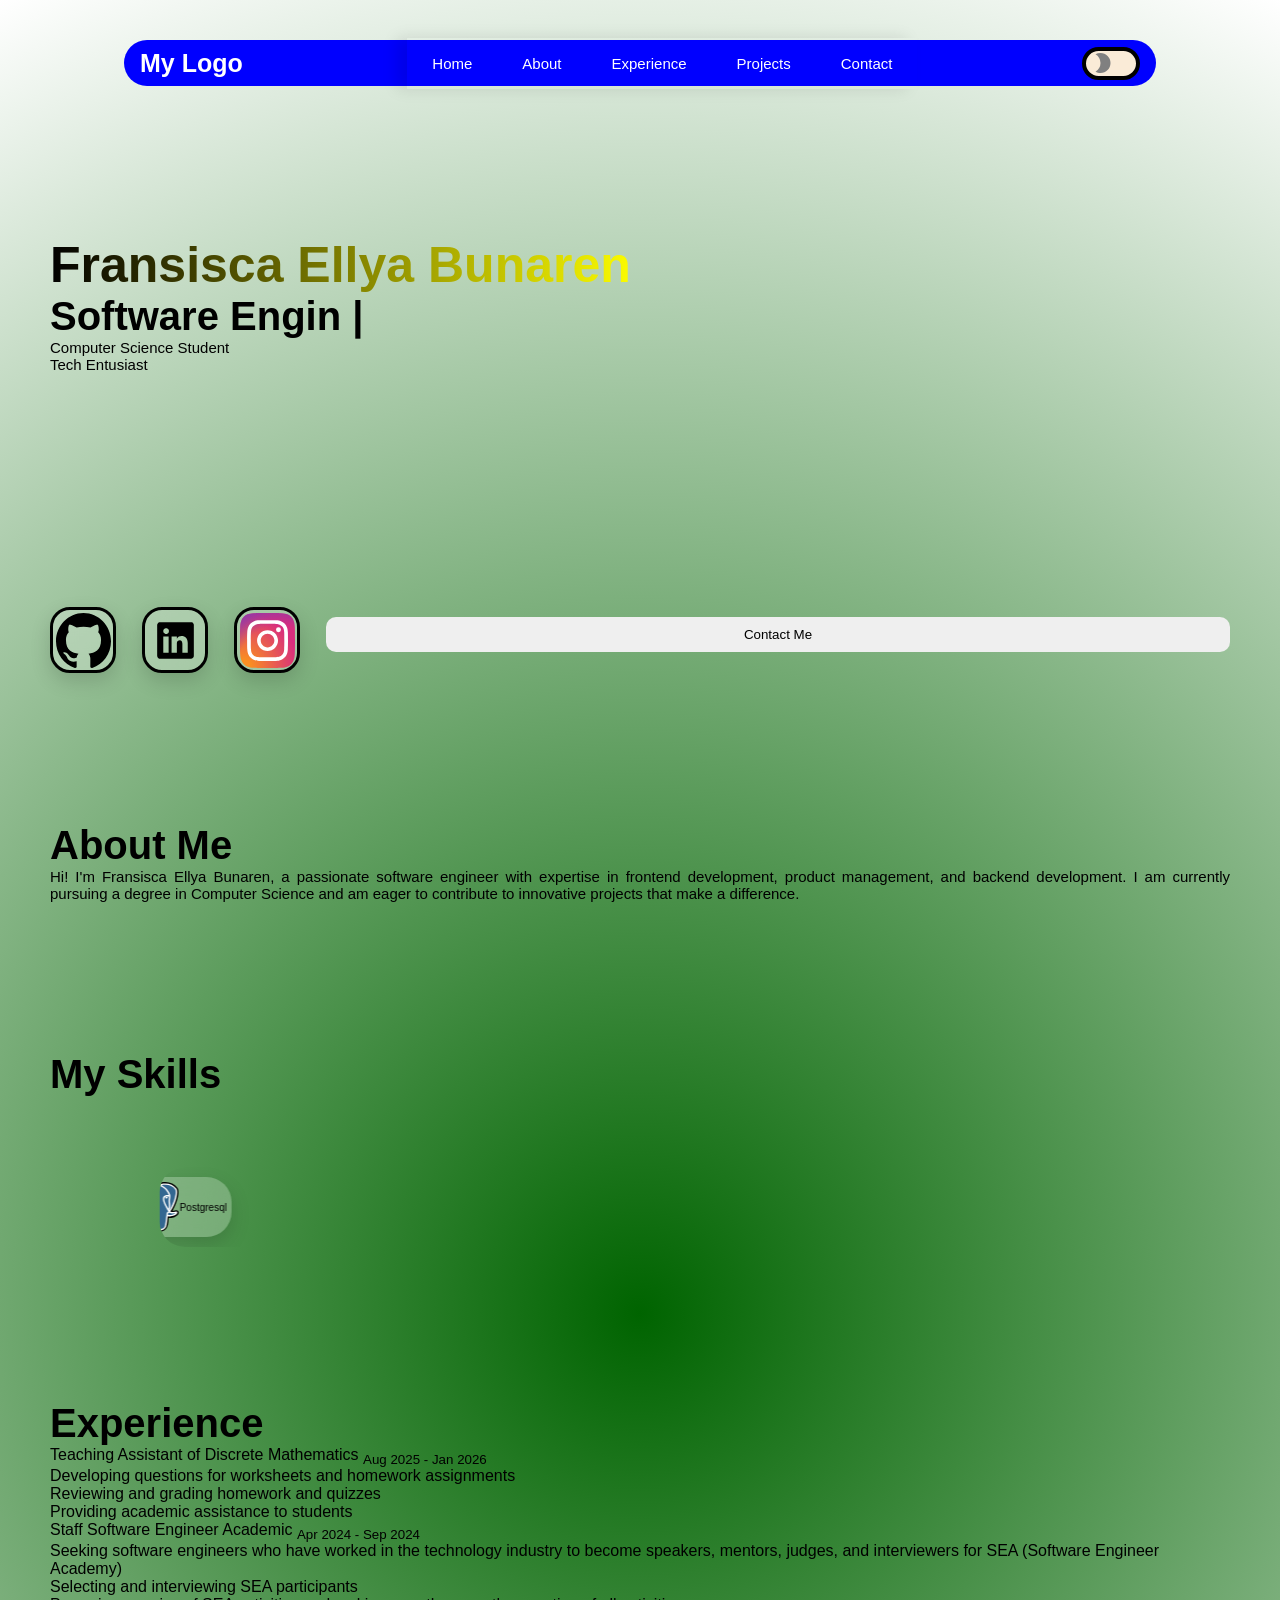
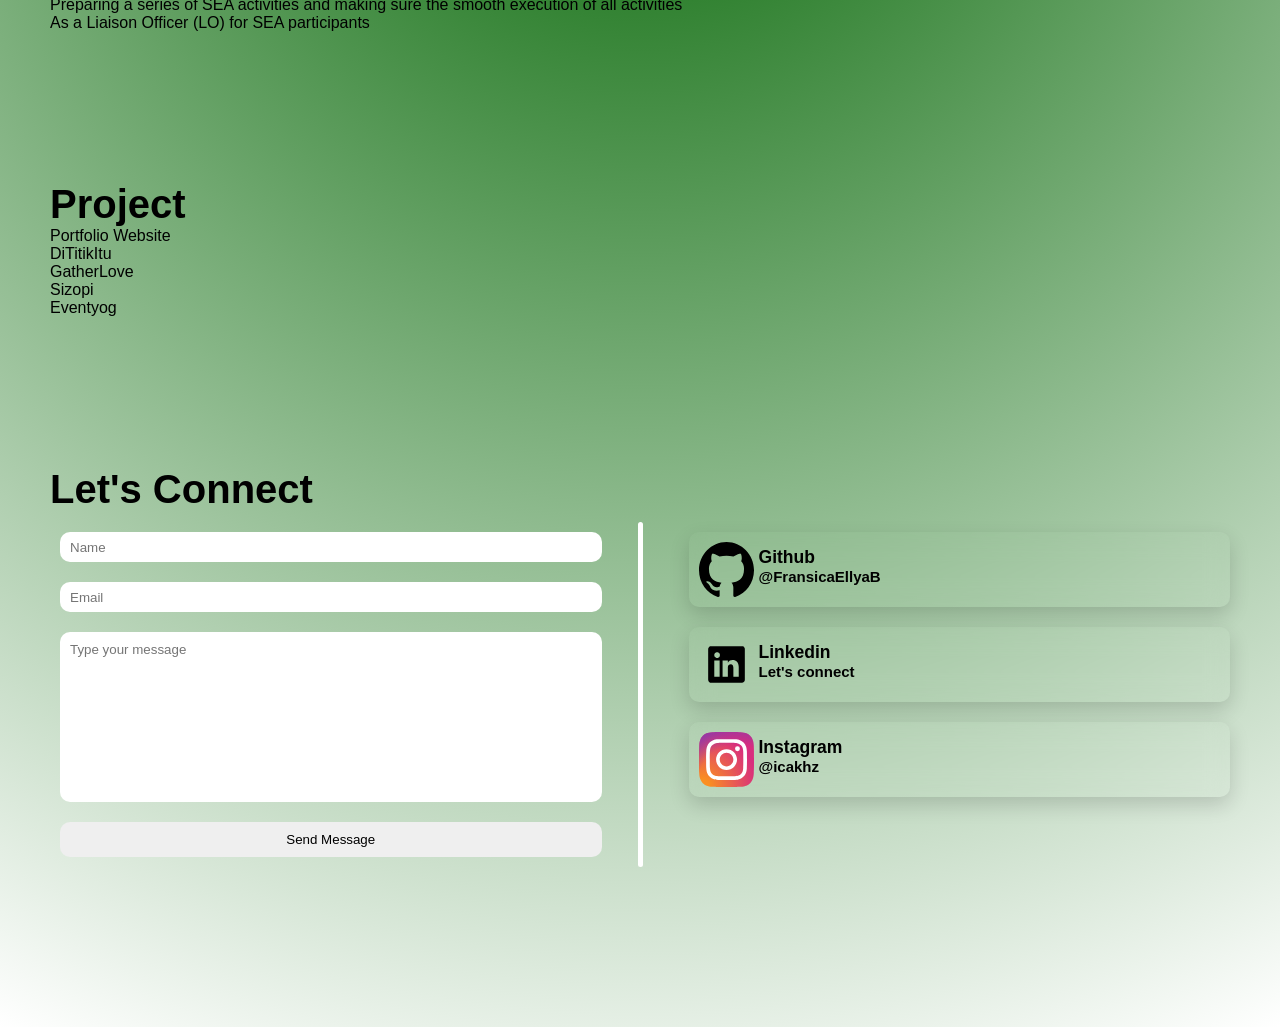
<file: Portofolio.html>
<!DOCTYPE html>
<html lang="en">
<head>
  <meta charset="UTF-8">
  <meta name="viewport" content="width=device-width, initial-scale=1.0">
  <link rel="stylesheet" type="text/css" href="style.css">
  <title>Fransisca Ellya Bunaren</title>
</head>
<body>
<div class="section-navbar">
  <nav class="navbar">
    <span style="font-weight: bold;">My Logo</span>
    <ul class="sidebar">
      <li class="navbar-mobile"><a href="#home">Home</a></li>
      <li class="navbar-mobile"><a href="#about">About</a></li>
      <li class="navbar-mobile"><a href="#experience">Experience</a></li>
      <li class="navbar-mobile"><a href="#project">Projects</a></li>
      <li class="navbar-mobile"><a href="#contact">Contact</a></li>
    </ul>
    <div style="display: flex; justify-content: space-between; gap: 20px;">
      <label name="slide-box" class="slider">
        <input type="checkbox" id="slide-box" onclick="switchTheme()">
        <span class="thumb">
          <svg  id="moon" xmlns="http://www.w3.org/2000/svg" height="24px" viewBox="0 -960 960 960" width="24px" fill="gray"><path d="M380-880q83 0 156 31.5T663-763q54 54 85.5 127T780-480q0 83-31.5 156T663-197q-54 54-127 85.5T380-80q-53 0-103.5-13.5T180-134q93-54 146.5-146T380-480q0-108-53.5-200T180-826q46-27 96.5-40.5T380-880Z"/></svg>
          <svg id="sun" xmlns="http://www.w3.org/2000/svg" height="24px" viewBox="0 -960 960 960" width="24px" fill="yellow"><path d="M480-280q-83 0-141.5-58.5T280-480q0-83 58.5-141.5T480-680q83 0 141.5 58.5T680-480q0 83-58.5 141.5T480-280ZM200-440H40v-80h160v80Zm720 0H760v-80h160v80ZM440-760v-160h80v160h-80Zm0 720v-160h80v160h-80ZM256-650l-101-97 57-59 96 100-52 56Zm492 496-97-101 53-55 101 97-57 59Zm-98-550 97-101 59 57-100 96-56-52ZM154-212l101-97 55 53-97 101-59-57Z"/></svg>
        </span>
      </label>
      <span class="hamburger">☰</span>
    </div>
  </nav>
</div>

<!-- Nanti bikin background pake div aja terus bikin bisa gerak-->
<div id="home" class="content">
  <div class="section">
    <h1>Fransisca Ellya Bunaren</h1>
    <h2><span id="typing"></span> <span>|</span></h2>
    <p>Computer Science Student</p>
    <p>Tech Entusiast </p>

    <div class="logo-container">
      <div style="display: flex; gap: 26px;">

        <a href="https://github.com/FransicaEllyaB" class="logo">
          <?xml version="1.0" encoding="UTF-8" standalone="no"?>
          <!-- Uploaded to: SVG Repo, www.svgrepo.com, Generator: SVG Repo Mixer Tools -->
          <svg width="55px" height="55px" viewBox="0 0 20 20" version="1.1" xmlns="http://www.w3.org/2000/svg" xmlns:xlink="http://www.w3.org/1999/xlink">
            
            <title>Github</title>
            <desc>Created with Sketch.</desc>
            <defs></defs>
            <g id="Page-1" stroke="none" stroke-width="1" fill="none" fill-rule="evenodd">
                  <g id="Dribbble-Light-Preview" transform="translate(-140.000000, -7559.000000)" fill="#000000">
                    <g id="icons" transform="translate(56.000000, 160.000000)">
                          <path d="M94,7399 C99.523,7399 104,7403.59 104,7409.253 C104,7413.782 101.138,7417.624 97.167,7418.981 C96.66,7419.082 96.48,7418.762 96.48,7418.489 C96.48,7418.151 96.492,7417.047 96.492,7415.675 C96.492,7414.719 96.172,7414.095 95.813,7413.777 C98.04,7413.523 100.38,7412.656 100.38,7408.718 C100.38,7407.598 99.992,7406.684 99.35,7405.966 C99.454,7405.707 99.797,7404.664 99.252,7403.252 C99.252,7403.252 98.414,7402.977 96.505,7404.303 C95.706,7404.076 94.85,7403.962 94,7403.958 C93.15,7403.962 92.295,7404.076 91.497,7404.303 C89.586,7402.977 88.746,7403.252 88.746,7403.252 C88.203,7404.664 88.546,7405.707 88.649,7405.966 C88.01,7406.684 87.619,7407.598 87.619,7408.718 C87.619,7412.646 89.954,7413.526 92.175,7413.785 C91.889,7414.041 91.63,7414.493 91.54,7415.156 C90.97,7415.418 89.522,7415.871 88.63,7414.304 C88.63,7414.304 88.101,7413.319 87.097,7413.247 C87.097,7413.247 86.122,7413.234 87.029,7413.87 C87.029,7413.87 87.684,7414.185 88.139,7415.37 C88.139,7415.37 88.726,7417.2 91.508,7416.58 C91.513,7417.437 91.522,7418.245 91.522,7418.489 C91.522,7418.76 91.338,7419.077 90.839,7418.982 C86.865,7417.627 84,7413.783 84,7409.253 C84,7403.59 88.478,7399 94,7399" id="github-[#142]"></path>
                      </g>
                    </g>
              </g>
            </svg>
          </a>
          
          <a href="https://www.linkedin.com/in/fransisca-ellya-bunaren/" class="logo">
            <?xml version="1.0" encoding="utf-8"?><!-- Uploaded to: SVG Repo, www.svgrepo.com, Generator: SVG Repo Mixer Tools -->
            <svg width="55px" height="55px" viewBox="0 0 24 24" fill="none" xmlns="http://www.w3.org/2000/svg">
              <title>Linkedin</title>
              <path d="M18.72 3.99997H5.37C5.19793 3.99191 5.02595 4.01786 4.86392 4.07635C4.70189 4.13484 4.55299 4.22471 4.42573 4.34081C4.29848 4.45692 4.19537 4.59699 4.12232 4.75299C4.04927 4.909 4.0077 5.07788 4 5.24997V18.63C4.01008 18.9901 4.15766 19.3328 4.41243 19.5875C4.6672 19.8423 5.00984 19.9899 5.37 20H18.72C19.0701 19.9844 19.4002 19.8322 19.6395 19.5761C19.8788 19.32 20.0082 18.9804 20 18.63V5.24997C20.0029 5.08247 19.9715 4.91616 19.9078 4.76122C19.8441 4.60629 19.7494 4.466 19.6295 4.34895C19.5097 4.23191 19.3672 4.14059 19.2108 4.08058C19.0544 4.02057 18.8874 3.99314 18.72 3.99997ZM9 17.34H6.67V10.21H9V17.34ZM7.89 9.12997C7.72741 9.13564 7.5654 9.10762 7.41416 9.04768C7.26291 8.98774 7.12569 8.89717 7.01113 8.78166C6.89656 8.66615 6.80711 8.5282 6.74841 8.37647C6.6897 8.22474 6.66301 8.06251 6.67 7.89997C6.66281 7.73567 6.69004 7.57169 6.74995 7.41854C6.80986 7.26538 6.90112 7.12644 7.01787 7.01063C7.13463 6.89481 7.2743 6.80468 7.42793 6.74602C7.58157 6.68735 7.74577 6.66145 7.91 6.66997C8.07259 6.66431 8.2346 6.69232 8.38584 6.75226C8.53709 6.8122 8.67431 6.90277 8.78887 7.01828C8.90344 7.13379 8.99289 7.27174 9.05159 7.42347C9.1103 7.5752 9.13699 7.73743 9.13 7.89997C9.13719 8.06427 9.10996 8.22825 9.05005 8.3814C8.99014 8.53456 8.89888 8.6735 8.78213 8.78931C8.66537 8.90513 8.5257 8.99526 8.37207 9.05392C8.21843 9.11259 8.05423 9.13849 7.89 9.12997ZM17.34 17.34H15V13.44C15 12.51 14.67 11.87 13.84 11.87C13.5822 11.8722 13.3313 11.9541 13.1219 12.1045C12.9124 12.2549 12.7546 12.4664 12.67 12.71C12.605 12.8926 12.5778 13.0865 12.59 13.28V17.34H10.29V10.21H12.59V11.21C12.7945 10.8343 13.0988 10.5225 13.4694 10.3089C13.84 10.0954 14.2624 9.98848 14.69 9.99997C16.2 9.99997 17.34 11 17.34 13.13V17.34Z" fill="#000000"/>
            </svg>
        </a>
        
        <a href="https://www.instagram.com/icakhz/" class="logo">
          <?xml version="1.0" encoding="utf-8"?><!-- Uploaded to: SVG Repo, www.svgrepo.com, Generator: SVG Repo Mixer Tools -->
          <svg width="55px" height="55px" viewBox="0 0 3364.7 3364.7" xmlns="http://www.w3.org/2000/svg"><defs><radialGradient id="0" cx="217.76" cy="3290.99" r="4271.92" gradientUnits="userSpaceOnUse"><stop offset=".09" stop-color="#fa8f21"/><stop offset=".78" stop-color="#d82d7e"/></radialGradient><radialGradient id="1" cx="2330.61" cy="3182.95" r="3759.33" gradientUnits="userSpaceOnUse"><stop offset=".64" stop-color="#8c3aaa" stop-opacity="0"/><stop offset="1" stop-color="#8c3aaa"/></radialGradient></defs>
            <title>Instagram</title>
            <path d="M853.2,3352.8c-200.1-9.1-308.8-42.4-381.1-70.6-95.8-37.3-164.1-81.7-236-153.5S119.7,2988.6,82.6,2892.8c-28.2-72.3-61.5-181-70.6-381.1C2,2295.4,0,2230.5,0,1682.5s2.2-612.8,11.9-829.3C21,653.1,54.5,544.6,82.5,472.1,119.8,376.3,164.3,308,236,236c71.8-71.8,140.1-116.4,236-153.5C544.3,54.3,653,21,853.1,11.9,1069.5,2,1134.5,0,1682.3,0c548,0,612.8,2.2,829.3,11.9,200.1,9.1,308.6,42.6,381.1,70.6,95.8,37.1,164.1,81.7,236,153.5s116.2,140.2,153.5,236c28.2,72.3,61.5,181,70.6,381.1,9.9,216.5,11.9,281.3,11.9,829.3,0,547.8-2,612.8-11.9,829.3-9.1,200.1-42.6,308.8-70.6,381.1-37.3,95.8-81.7,164.1-153.5,235.9s-140.2,116.2-236,153.5c-72.3,28.2-181,61.5-381.1,70.6-216.3,9.9-281.3,11.9-829.3,11.9-547.8,0-612.8-1.9-829.1-11.9" fill="url(#0)"/><path d="M853.2,3352.8c-200.1-9.1-308.8-42.4-381.1-70.6-95.8-37.3-164.1-81.7-236-153.5S119.7,2988.6,82.6,2892.8c-28.2-72.3-61.5-181-70.6-381.1C2,2295.4,0,2230.5,0,1682.5s2.2-612.8,11.9-829.3C21,653.1,54.5,544.6,82.5,472.1,119.8,376.3,164.3,308,236,236c71.8-71.8,140.1-116.4,236-153.5C544.3,54.3,653,21,853.1,11.9,1069.5,2,1134.5,0,1682.3,0c548,0,612.8,2.2,829.3,11.9,200.1,9.1,308.6,42.6,381.1,70.6,95.8,37.1,164.1,81.7,236,153.5s116.2,140.2,153.5,236c28.2,72.3,61.5,181,70.6,381.1,9.9,216.5,11.9,281.3,11.9,829.3,0,547.8-2,612.8-11.9,829.3-9.1,200.1-42.6,308.8-70.6,381.1-37.3,95.8-81.7,164.1-153.5,235.9s-140.2,116.2-236,153.5c-72.3,28.2-181,61.5-381.1,70.6-216.3,9.9-281.3,11.9-829.3,11.9-547.8,0-612.8-1.9-829.1-11.9" fill="url(#1)"/><path d="M1269.25,1689.52c0-230.11,186.49-416.7,416.6-416.7s416.7,186.59,416.7,416.7-186.59,416.7-416.7,416.7-416.6-186.59-416.6-416.7m-225.26,0c0,354.5,287.36,641.86,641.86,641.86s641.86-287.36,641.86-641.86-287.36-641.86-641.86-641.86S1044,1335,1044,1689.52m1159.13-667.31a150,150,0,1,0,150.06-149.94h-0.06a150.07,150.07,0,0,0-150,149.94M1180.85,2707c-121.87-5.55-188.11-25.85-232.13-43-58.36-22.72-100-49.78-143.78-93.5s-70.88-85.32-93.5-143.68c-17.16-44-37.46-110.26-43-232.13-6.06-131.76-7.27-171.34-7.27-505.15s1.31-373.28,7.27-505.15c5.55-121.87,26-188,43-232.13,22.72-58.36,49.78-100,93.5-143.78s85.32-70.88,143.78-93.5c44-17.16,110.26-37.46,232.13-43,131.76-6.06,171.34-7.27,505-7.27S2059.13,666,2191,672c121.87,5.55,188,26,232.13,43,58.36,22.62,100,49.78,143.78,93.5s70.78,85.42,93.5,143.78c17.16,44,37.46,110.26,43,232.13,6.06,131.87,7.27,171.34,7.27,505.15s-1.21,373.28-7.27,505.15c-5.55,121.87-25.95,188.11-43,232.13-22.72,58.36-49.78,100-93.5,143.68s-85.42,70.78-143.78,93.5c-44,17.16-110.26,37.46-232.13,43-131.76,6.06-171.34,7.27-505.15,7.27s-373.28-1.21-505-7.27M1170.5,447.09c-133.07,6.06-224,27.16-303.41,58.06-82.19,31.91-151.86,74.72-221.43,144.18S533.39,788.47,501.48,870.76c-30.9,79.46-52,170.34-58.06,303.41-6.16,133.28-7.57,175.89-7.57,515.35s1.41,382.07,7.57,515.35c6.06,133.08,27.16,223.95,58.06,303.41,31.91,82.19,74.62,152,144.18,221.43s139.14,112.18,221.43,144.18c79.56,30.9,170.34,52,303.41,58.06,133.35,6.06,175.89,7.57,515.35,7.57s382.07-1.41,515.35-7.57c133.08-6.06,223.95-27.16,303.41-58.06,82.19-32,151.86-74.72,221.43-144.18s112.18-139.24,144.18-221.43c30.9-79.46,52.1-170.34,58.06-303.41,6.06-133.38,7.47-175.89,7.47-515.35s-1.41-382.07-7.47-515.35c-6.06-133.08-27.16-224-58.06-303.41-32-82.19-74.72-151.86-144.18-221.43S2586.8,537.06,2504.71,505.15c-79.56-30.9-170.44-52.1-303.41-58.06C2068,441,2025.41,439.52,1686,439.52s-382.1,1.41-515.45,7.57" fill="#ffffff"/></svg>
        </a>
      </div>

      <button class="button">Contact Me</button>
    </div>
  </div>
  
  <div id="about" class="section">
    <h2>About Me</h2>
    <p>Hi! I'm Fransisca Ellya Bunaren, a passionate software engineer with expertise in frontend development, product management, and backend development. I am currently pursuing a degree in Computer Science and am eager to contribute to innovative projects that make a difference.</p>
  </div>
  
  <div id="skills" class="section">
    <h2>My Skills</h2>
    <marquee behavior="" direction="right" style="margin: 70px 150px 0 100px; border-radius: 25px;">
      <div class="skills-container">
        <div class="logo-skills">
          <svg xmlns="http://www.w3.org/2000/svg" x="0px" y="0px" width="50" height="50" viewBox="0 0 48 48">
          <path fill="#0277BD" d="M41,5H7l3,34l14,4l14-4L41,5L41,5z"></path><path fill="#039BE5" d="M24 8L24 39.9 35.2 36.7 37.7 8z"></path><path fill="#FFF" d="M33.1 13L24 13 24 17 28.9 17 28.6 21 24 21 24 25 28.4 25 28.1 29.5 24 30.9 24 35.1 31.9 32.5 32.6 21 32.6 21z"></path><path fill="#EEE" d="M24,13v4h-8.9l-0.3-4H24z M19.4,21l0.2,4H24v-4H19.4z M19.8,27h-4l0.3,5.5l7.9,2.6v-4.2l-4.1-1.4L19.8,27z"></path>
        </svg>
        <sub>CSS</sub>
        </div>
        <div class="logo-skills">
          <svg xmlns="http://www.w3.org/2000/svg" x="0px" y="0px" width="50" height="50" viewBox="0 0 48 48">
          <path fill="#E65100" d="M41,5H7l3,34l14,4l14-4L41,5L41,5z"></path><path fill="#FF6D00" d="M24 8L24 39.9 35.2 36.7 37.7 8z"></path><path fill="#FFF" d="M24,25v-4h8.6l-0.7,11.5L24,35.1v-4.2l4.1-1.4l0.3-4.5H24z M32.9,17l0.3-4H24v4H32.9z"></path><path fill="#EEE" d="M24,30.9v4.2l-7.9-2.6L15.7,27h4l0.2,2.5L24,30.9z M19.1,17H24v-4h-9.1l0.7,12H24v-4h-4.6L19.1,17z"></path>
          </svg>
          <sub>HTML</sub>
        </div>
        <div class="logo-skills">
          <svg xmlns="http://www.w3.org/2000/svg" x="0px" y="0px" width="50" height="50" viewBox="0 0 48 48">
          <path fill="#0277bd" d="M24.047,5c-1.555,0.005-2.633,0.142-3.936,0.367c-3.848,0.67-4.549,2.077-4.549,4.67V14h9v2H15.22	h-4.35c-2.636,0-4.943,1.242-5.674,4.219c-0.826,3.417-0.863,5.557,0,9.125C5.851,32.005,7.294,34,9.931,34h3.632v-5.104	c0-2.966,2.686-5.896,5.764-5.896h7.236c2.523,0,5-1.862,5-4.377v-8.586c0-2.439-1.759-4.263-4.218-4.672	C27.406,5.359,25.589,4.994,24.047,5z M19.063,9c0.821,0,1.5,0.677,1.5,1.502c0,0.833-0.679,1.498-1.5,1.498	c-0.837,0-1.5-0.664-1.5-1.498C17.563,9.68,18.226,9,19.063,9z"></path><path fill="#ffc107" d="M23.078,43c1.555-0.005,2.633-0.142,3.936-0.367c3.848-0.67,4.549-2.077,4.549-4.67V34h-9v-2h9.343	h4.35c2.636,0,4.943-1.242,5.674-4.219c0.826-3.417,0.863-5.557,0-9.125C41.274,15.995,39.831,14,37.194,14h-3.632v5.104	c0,2.966-2.686,5.896-5.764,5.896h-7.236c-2.523,0-5,1.862-5,4.377v8.586c0,2.439,1.759,4.263,4.218,4.672	C19.719,42.641,21.536,43.006,23.078,43z M28.063,39c-0.821,0-1.5-0.677-1.5-1.502c0-0.833,0.679-1.498,1.5-1.498	c0.837,0,1.5,0.664,1.5,1.498C29.563,38.32,28.899,39,28.063,39z"></path>
          </svg>
          <sub>Python</sub>
        </div>
        <div class="logo-skills">
          <svg xmlns="http://www.w3.org/2000/svg" x="0px" y="0px" width="50" height="50" viewBox="0 0 48 48">
          <path fill="#F44336" d="M23.65,24.898c-0.998-1.609-1.722-2.943-2.725-5.455C19.229,15.2,31.24,11.366,26.37,3.999c2.111,5.089-7.577,8.235-8.477,12.473C17.07,20.37,23.645,24.898,23.65,24.898z"></path><path fill="#F44336" d="M23.878,17.27c-0.192,2.516,2.229,3.857,2.299,5.695c0.056,1.496-1.447,2.743-1.447,2.743s2.728-0.536,3.579-2.818c0.945-2.534-1.834-4.269-1.548-6.298c0.267-1.938,6.031-5.543,6.031-5.543S24.311,11.611,23.878,17.27z"></path><g><path fill="#1565C0" d="M32.084 25.055c1.754-.394 3.233.723 3.233 2.01 0 2.901-4.021 5.643-4.021 5.643s6.225-.742 6.225-5.505C37.521 24.053 34.464 23.266 32.084 25.055zM29.129 27.395c0 0 1.941-1.383 2.458-1.902-4.763 1.011-15.638 1.147-15.638.269 0-.809 3.507-1.638 3.507-1.638s-7.773-.112-7.773 2.181C11.683 28.695 21.858 28.866 29.129 27.395z"></path><path fill="#1565C0" d="M27.935,29.571c-4.509,1.499-12.814,1.02-10.354-0.993c-1.198,0-2.974,0.963-2.974,1.889c0,1.857,8.982,3.291,15.63,0.572L27.935,29.571z"></path><path fill="#1565C0" d="M18.686,32.739c-1.636,0-2.695,1.054-2.695,1.822c0,2.391,9.76,2.632,13.627,0.205l-2.458-1.632C24.271,34.404,17.014,34.579,18.686,32.739z"></path><path fill="#1565C0" d="M36.281,36.632c0-0.936-1.055-1.377-1.433-1.588c2.228,5.373-22.317,4.956-22.317,1.784c0-0.721,1.807-1.427,3.477-1.093l-1.42-0.839C11.26,34.374,9,35.837,9,37.017C9,42.52,36.281,42.255,36.281,36.632z"></path><path fill="#1565C0" d="M39,38.604c-4.146,4.095-14.659,5.587-25.231,3.057C24.341,46.164,38.95,43.628,39,38.604z"></path></g>
          </svg>
          <sub>Java</sub>
        </div>
        <div class="logo-skills">
          <svg width="50" height="50" xmlns="http://www.w3.org/2000/svg" viewBox="0 0 128 128"><circle cx="64" cy="64" r="64"/><path fill="url(#a)" d="M106.317 112.014 49.167 38.4H38.4v51.179h8.614v-40.24l52.54 67.884a64.216 64.216 0 0 0 6.763-5.209z"/><path fill="url(#b)" d="M81.778 38.4h8.533v51.2h-8.533z"/><defs><linearGradient id="a" x1="109" x2="144.5" y1="116.5" y2="160.5" gradientTransform="scale(.71111)" gradientUnits="userSpaceOnUse"><stop stop-color="#fff"/><stop offset="1" stop-color="#fff" stop-opacity="0"/></linearGradient><linearGradient id="b" x1="121" x2="120.799" y1="54" y2="106.875" gradientTransform="scale(.71111)" gradientUnits="userSpaceOnUse"><stop stop-color="#fff"/><stop offset="1" stop-color="#fff" stop-opacity="0"/></linearGradient></defs></svg>
          <sub>Next.js</sub>
        </div>
        <div class="logo-skills">
          <svg xmlns="http://www.w3.org/2000/svg" x="0px" y="0px" width="50" height="50" viewBox="0 0 48 48">
          <path fill="#00acc1" d="M24,9.604c-6.4,0-10.4,3.199-12,9.597c2.4-3.199,5.2-4.398,8.4-3.599 c1.826,0.456,3.131,1.781,4.576,3.247C27.328,21.236,30.051,24,36,24c6.4,0,10.4-3.199,12-9.598c-2.4,3.199-5.2,4.399-8.4,3.6 c-1.825-0.456-3.13-1.781-4.575-3.247C32.672,12.367,29.948,9.604,24,9.604L24,9.604z M12,24c-6.4,0-10.4,3.199-12,9.598 c2.4-3.199,5.2-4.399,8.4-3.599c1.825,0.457,3.13,1.781,4.575,3.246c2.353,2.388,5.077,5.152,11.025,5.152 c6.4,0,10.4-3.199,12-9.598c-2.4,3.199-5.2,4.399-8.4,3.599c-1.826-0.456-3.131-1.781-4.576-3.246C20.672,26.764,17.949,24,12,24 L12,24z"></path>
          </svg>
          <sub>Tailwind</sub>
        </div>
        <div class="logo-skills">
          <svg xmlns="http://www.w3.org/2000/svg" x="0px" y="0px" width="50px" height="50px" viewBox="0 0 48 48">
          <path fill="#673ab7" d="M42,37c0,2.762-2.238,5-5,5H11c-2.761,0-5-2.238-5-5V11c0-2.762,2.239-5,5-5h26c2.762,0,5,2.238,5,5 V37z"></path><path fill="#fff" d="M33.03,25.6c-0.65-0.9-1.59-1.52-2.8-1.85c0,0,1.02-0.37,1.94-1.75c0.55-0.88,0.83-1.94,0.83-3.18 c0-2.15-0.78-3.8-2.34-4.93C29.1,12.76,27.34,12,24.35,12H15v24h10.43c2.83-0.02,4.96-0.63,6.41-1.8c1.44-1.19,2.16-2.95,2.16-5.3 C34,27.6,33.68,26.5,33.03,25.6z M21,16c0,0,4.17,0,4.25,0c1.52,0,2.75,1.23,2.75,2.75c0,1.52-1.23,2.75-2.75,2.75 c-0.08,0-4.25,0-4.25,0V16z M26,32h-5v-6h5c1.66,0,3,1.34,3,3C29,30.66,27.66,32,26,32z"></path>
          </svg>
          <sub>Bootstrap</sub>
        </div>
        <div class="logo-skills">
          <svg width="50px" height="50px" viewBox="0 0 256 317" version="1.1" xmlns="http://www.w3.org/2000/svg" xmlns:xlink="http://www.w3.org/1999/xlink" preserveAspectRatio="xMidYMid">
              <defs>
                  <linearGradient x1="3.9517088%" y1="26.9930287%" x2="75.8970734%" y2="52.9192657%" id="linearGradient-1">
                      <stop stop-color="#000000" offset="0%"/>
                      <stop stop-color="#000000" stop-opacity="0" offset="100%"/>
                  </linearGradient>
              </defs>
              <g>
                  <polygon fill="#47C5FB" points="157.665785 0.000549356223 0.000549356223 157.665785 48.8009614 206.466197 255.267708 0.000549356223"/>
                  <polygon fill="#47C5FB" points="156.567183 145.396793 72.1487107 229.815265 121.132608 279.530905 169.842925 230.820587 255.267818 145.396793"/>
                  <polygon fill="#00569E" points="121.133047 279.531124 158.214592 316.61267 255.267159 316.61267 169.842266 230.820807"/>
                  <polygon fill="#00B5F8" points="71.5995742 230.364072 120.401085 181.562561 169.842046 230.821136 121.132827 279.531454"/>
                  <polygon fill-opacity="0.8" fill="url(#linearGradient-1)" points="121.132827 279.531454 161.692896 266.072227 165.721875 234.941308"/>
              </g>
          </svg>
          <sub>Flutter</sub>
        </div>
        <div class="logo-skills">
          <svg width="100px" height="50px" viewBox="0 0 512 156" version="1.1" xmlns="http://www.w3.org/2000/svg" xmlns:xlink="http://www.w3.org/1999/xlink" preserveAspectRatio="xMidYMid">
              <g>
                  <path d="M293.908876,52.9057563 C296.627248,52.9057563 299.267952,53.2940952 301.830989,54.070773 C304.316358,54.9251186 305.63671,56.0124675 305.63671,57.3328197 C305.63671,58.0318297 305.403707,58.7308397 304.9377,59.352182 C304.627029,59.9735242 303.928019,60.4395309 303.229009,60.4395309 C302.219328,60.1288598 301.209647,59.7405209 300.199966,59.2745142 C298.258271,58.4201686 296.161241,57.954162 293.986543,58.0318297 C291.734178,57.954162 289.404144,58.4978364 287.46245,59.6628531 C285.753759,60.8278698 284.821745,62.8472321 284.977081,64.9442621 C284.899413,66.8859566 285.676091,68.7499833 287.151779,69.9926678 C288.782802,71.31302 290.646829,72.4003689 292.666191,73.0217111 C294.840889,73.7983889 297.015587,74.6527345 299.190285,75.6624156 C301.364982,76.7497646 303.229009,78.3807879 304.627029,80.4001502 C306.180385,82.8855191 306.957063,85.759227 306.879395,88.7106026 C306.879395,93.2930016 305.559043,96.7880516 302.84067,99.118085 C299.889295,101.603454 296.083573,102.846138 292.200184,102.613135 C288.705134,102.690803 285.210084,101.836457 282.181041,100.127766 C279.385001,98.2637394 277.986981,96.6327161 277.986981,95.0016927 C277.986981,94.2250149 278.297652,93.5260049 278.763659,92.9046627 C279.151998,92.3609882 279.695672,91.9726493 280.394682,91.8949815 C281.016024,91.9726493 281.559699,92.2833204 281.948038,92.7493271 C282.56938,93.2930016 283.190722,93.9143438 283.889732,94.6133538 C284.821745,95.4676994 285.909094,96.0890416 287.074111,96.4773805 C288.627467,97.0987227 290.336158,97.3317261 291.967181,97.3317261 C294.45255,97.4870616 296.860251,96.7103838 298.801946,95.234696 C300.510637,93.6813405 301.44265,91.3513071 301.287315,89.0212737 C301.364982,86.7689081 300.588305,84.671878 299.034949,83.0408547 C297.481593,81.4874991 295.617567,80.3224824 293.520537,79.5458046 C291.345839,78.7691268 289.248809,77.9147812 286.996443,76.9827679 C284.821745,76.0507545 282.957719,74.6527345 281.482031,72.7887078 C279.928675,70.6916778 279.07433,68.128641 279.229665,65.4879366 C279.151998,63.3909065 279.618004,61.2938765 280.550018,59.352182 C281.326695,57.7211586 282.56938,56.4008064 284.122735,55.468793 C285.598423,54.6144474 287.151779,53.9931052 288.782802,53.5270985 C290.491493,53.1387596 292.200184,52.9057563 293.908876,52.9057563 Z M254.142973,56.5561419 C256.783677,58.8861753 258.104029,62.6142287 258.104029,67.5849666 L258.104029,87.7009214 C258.104029,92.7493271 256.783677,96.3997127 254.142973,98.7297461 C247.92955,103.467481 239.386095,103.467481 233.172672,98.7297461 C230.609635,96.3997127 229.289283,92.7493271 229.289283,87.7009214 L229.289283,67.5849666 C229.289283,62.5365609 230.609635,58.8861753 233.172672,56.5561419 C239.386095,51.8960752 247.92955,51.8960752 254.142973,56.5561419 Z M446.060055,53.0610919 C447.924082,53.0610919 449.089099,53.6824341 449.477438,55.0027863 L463.224635,99.2734206 L463.224635,99.6617595 C463.224635,100.360769 462.758628,100.982112 462.137286,101.292783 C461.438276,101.75879 460.58393,101.991793 459.651917,101.914125 C458.797571,101.991793 457.943226,101.525786 457.632554,100.671441 L454.681179,90.8853004 L437.128261,90.8853004 L434.176885,100.671441 C433.943882,101.525786 433.011868,102.069461 432.157523,101.991793 C431.380845,101.991793 430.604167,101.75879 429.905157,101.292783 C429.206147,100.982112 428.817808,100.360769 428.817808,99.5840917 C428.817808,99.4287561 428.895476,99.1957528 428.973144,99.0404172 L442.642673,55.0027863 C443.031012,53.6824341 444.196029,53.0610919 446.060055,53.0610919 Z M376.780396,53.0610919 C378.566755,53.0610919 380.042443,54.2261085 381.285127,56.6338097 L391.770278,76.7497646 L402.333096,56.6338097 C403.653448,54.3037763 405.129136,53.0610919 406.837827,53.0610919 C408.158179,52.8280885 409.400863,53.7601019 409.633867,55.0804541 C409.711535,55.3134575 409.711535,55.5464608 409.633867,55.7794641 L409.633867,99.817095 C409.633867,100.438437 409.323196,100.982112 408.779521,101.292783 C407.536837,101.991793 406.061149,101.991793 404.818465,101.292783 C404.27479,100.982112 403.964119,100.438437 403.964119,99.817095 L403.964119,64.7889265 L393.867308,83.7398647 C393.556637,84.671878 392.702291,85.3708881 391.69261,85.3708881 C390.760596,85.2932203 389.906251,84.671878 389.59558,83.7398647 L379.498768,64.4005876 L379.498768,99.817095 C379.498768,100.438437 379.188097,100.982112 378.644423,101.292783 C378.100748,101.681122 377.401738,101.914125 376.780396,101.914125 C376.081386,101.914125 375.382376,101.75879 374.838702,101.370451 C374.217359,101.137447 373.829021,100.516105 373.906688,99.8947628 L373.906688,55.8571319 C373.673685,54.5367797 374.605698,53.2940952 375.926051,53.0610919 C376.236722,52.9834241 376.547393,52.9834241 376.780396,53.0610919 Z M485.359952,52.9834241 C486.214297,52.9834241 487.068643,53.2940952 487.767653,53.8377696 C488.544331,54.6144474 489.243341,55.5464608 489.63168,56.5561419 L506.330252,89.1766093 L506.330252,54.9251186 C506.330252,54.3037763 506.640923,53.7601019 507.184598,53.5270985 C508.427282,52.8280885 509.90297,52.8280885 511.145654,53.5270985 C511.689329,53.8377696 512,54.3814441 512,54.9251186 L512,99.8947628 C512,100.516105 511.689329,101.059779 511.145654,101.370451 C510.524312,101.75879 509.90297,101.914125 509.20396,101.914125 C507.650604,101.836457 506.252584,100.826776 505.70891,99.3510883 L488.155992,65.7209399 L488.155992,99.8947628 C488.155992,100.516105 487.845321,101.059779 487.379314,101.370451 C486.136629,102.069461 484.660942,102.069461 483.418257,101.370451 C482.874583,101.059779 482.563912,100.516105 482.563912,99.8947628 L482.563912,54.9251186 C482.563912,53.6047663 483.495925,52.9834241 485.359952,52.9834241 Z M182.843951,52.9834241 L195.503799,52.9834241 C199.231853,52.8280885 202.959906,54.070773 205.833614,56.4784741 C208.396651,58.8085075 209.717003,62.4588932 209.717003,67.429631 L209.717003,68.0509733 C209.717003,73.0217111 208.396651,76.7497646 205.755946,79.0797979 C202.80457,81.4874991 199.076517,82.8078513 195.270796,82.574848 L186.261333,82.574848 L186.261333,99.8947628 C186.261333,100.516105 185.950662,101.059779 185.406988,101.370451 C184.164303,102.069461 182.688616,102.069461 181.445931,101.370451 C180.902257,101.059779 180.591586,100.516105 180.591586,99.8947628 L180.591586,54.9251186 C180.591586,54.3814441 180.824589,53.9154374 181.212928,53.5270985 C181.678934,53.1387596 182.222609,52.9057563 182.843951,52.9834241 Z M352.781052,52.9834241 C353.402395,52.9834241 353.946069,53.2164274 354.25674,53.7601019 C354.645079,54.2261085 354.800415,54.8474508 354.800415,55.468793 C354.800415,56.0901352 354.645079,56.7891453 354.25674,57.3328197 C353.946069,57.8764942 353.402395,58.1094975 352.781052,58.1094975 L342.140567,58.1094975 L342.140567,99.8947628 C342.140567,100.516105 341.829895,101.059779 341.286221,101.370451 C340.043537,102.069461 338.567849,102.069461 337.325164,101.370451 C336.78149,101.059779 336.470819,100.516105 336.470819,99.8947628 L336.470819,58.1094975 L325.674997,58.1094975 C325.053655,58.1094975 324.509981,57.8764942 324.19931,57.3328197 C323.810971,56.7891453 323.577967,56.167803 323.577967,55.468793 C323.577967,54.8474508 323.733303,54.2261085 324.121642,53.7601019 C324.432313,53.2164274 324.975987,52.9834241 325.59733,52.9834241 L352.781052,52.9834241 Z M243.73549,58.0318297 C237.910407,58.0318297 235.036699,61.1385409 235.036699,67.5072988 L234.959031,87.7009214 C234.959031,93.9920116 237.832739,97.1763905 243.73549,97.1763905 C246.143191,97.3317261 248.473225,96.4773805 250.259584,94.8463571 C251.968275,92.9046627 252.744953,90.3416259 252.589617,87.7009214 L252.589617,67.5072988 C252.82262,64.9442621 251.968275,62.3812254 250.259584,60.3618631 C248.473225,58.7308397 246.143191,57.8764942 243.73549,58.0318297 Z M446.060055,61.2162087 L438.526281,86.2252336 L453.516162,86.2252336 L446.060055,61.2162087 Z M195.270796,58.1094975 L186.261333,58.1094975 L186.183666,77.9147812 L195.270796,77.9147812 C197.678497,78.0701168 200.086198,77.2157712 201.794889,75.5070801 C203.50358,73.5653856 204.357926,71.0023489 204.124923,68.3616444 L204.124923,67.5849666 C204.357926,65.0219299 203.50358,62.4588932 201.794889,60.4395309 C200.00853,58.8085075 197.678497,57.954162 195.270796,58.1094975 Z" fill="#FF6C37"/>
                  <g>
                      <path d="M154.728215,87.5455859 C160.16496,44.9836428 130.107529,6.07208535 87.6232537,0.635340798 C45.1389784,-4.80140376 6.07208535,25.2560268 0.635340798,67.7403022 C-4.80140376,110.224577 25.2560268,149.213803 67.7403022,154.728215 C110.302245,160.16496 149.213803,130.107529 154.728215,87.5455859 Z" fill="#FF6C37"/>
                      <g transform="translate(30.454428, 27.430725)">
                          <path d="M75.2654183,22.4459882 L42.4896154,55.2217911 L33.2471497,45.9793254 C65.4792781,13.7471969 68.6636571,16.543237 75.2654183,22.4459882 L75.2654183,22.4459882 Z" fill="#FFFFFF"/>
                          <path d="M42.4896154,55.9984689 C42.2566121,55.9984689 42.1012765,55.9208011 41.945941,55.7654656 L32.6258075,46.5229998 C32.3151363,46.2123287 32.3151363,45.746322 32.6258075,45.4356509 C65.4016103,12.659848 68.8189926,15.7665592 75.731425,21.9799816 C75.8867605,22.1353171 75.9644283,22.2906527 75.9644283,22.523656 C75.9644283,22.7566593 75.8867605,22.9119949 75.731425,23.0673305 L42.9556221,55.7654656 C42.8779543,55.9208011 42.644951,55.9984689 42.4896154,55.9984689 Z M34.3344986,45.9793254 L42.4896154,54.1344422 L74.1004016,22.523656 C68.352986,17.3975826 64.469597,15.844227 34.3344986,45.9793254 L34.3344986,45.9793254 Z" fill="#FF6C37"/>
                          <path d="M51.8874167,64.6195924 L42.9556221,55.6877978 L75.731425,22.9119949 C84.5078841,31.7661218 71.3820293,46.1346609 51.8874167,64.6195924 Z" fill="#FFFFFF"/>
                          <path d="M51.8874167,65.3962702 C51.6544134,65.3962702 51.4990778,65.3186024 51.3437423,65.1632669 L42.4119477,56.2314722 C42.2566121,56.0761367 42.2566121,55.9208011 42.2566121,55.6877978 C42.2566121,55.4547945 42.3342799,55.2994589 42.4896154,55.1441233 L75.2654183,22.3683205 C75.5760894,22.0576493 76.0420961,22.0576493 76.3527672,22.3683205 C78.3721295,24.2323472 79.4594784,26.8730517 79.3818106,29.5914239 C79.2264751,38.2125474 69.4403349,49.1637043 52.508759,65.1632669 C52.2757556,65.3186024 52.0427523,65.3962702 51.8874167,65.3962702 L51.8874167,65.3962702 Z M44.042971,55.6877978 C49.0137089,60.7362034 51.1107389,62.7555657 51.8874167,63.5322435 C64.9356037,51.1053988 77.5954517,38.367883 77.6731195,29.5914239 C77.7507873,27.5720617 76.9741095,25.5526994 75.6537572,23.9993438 L44.042971,55.6877978 Z" fill="#FF6C37"/>
                          <path d="M33.4024852,46.2123287 L40.0042465,52.81409 C40.1595821,52.9694255 40.1595821,53.1247611 40.0042465,53.2800966 C39.9265787,53.3577644 39.9265787,53.3577644 39.8489109,53.3577644 L26.1793818,56.30914 C25.4803718,56.3868078 24.8590295,55.9208011 24.703694,55.2217911 C24.6260262,54.8334522 24.7813617,54.4451133 25.0143651,54.21211 L32.9364786,46.2899965 C33.0918141,46.1346609 33.3248175,46.0569932 33.4024852,46.2123287 Z" fill="#FFFFFF"/>
                          <path d="M25.9463784,57.0858178 C24.7813617,57.0858178 23.9270162,56.1538045 23.9270162,54.9887878 C23.9270162,54.4451133 24.1600195,53.9014389 24.5483584,53.5131 L32.4704719,45.5909865 C32.9364786,45.2026476 33.5578208,45.2026476 34.0238275,45.5909865 L40.6255887,52.1927477 C41.0915954,52.5810866 41.0915954,53.2800966 40.6255887,53.7461033 C40.4702532,53.9014389 40.3149176,53.9791066 40.0819143,54.0567744 L26.4123851,57.00815 C26.2570495,57.00815 26.101714,57.0858178 25.9463784,57.0858178 L25.9463784,57.0858178 Z M33.1694819,47.0666743 L25.5580395,54.6781167 C25.402704,54.8334522 25.3250362,55.0664556 25.4803718,55.2994589 C25.5580395,55.5324622 25.7910429,55.61013 26.0240462,55.5324622 L38.8392298,52.7364222 L33.1694819,47.0666743 Z" fill="#FF6C37"/>
                          <path d="M92.5853331,4.27172786 C87.6145952,-0.543674455 79.614814,-0.388338897 74.7994116,4.66006676 C69.9840093,9.70847242 70.1393449,17.6305859 75.1877505,22.4459882 C79.3041428,26.407045 85.5175652,27.106055 90.4106353,24.1546794 L81.5565084,15.3005525 L92.5853331,4.27172786 Z" fill="#FFFFFF"/>
                          <path d="M83.8865418,26.7177161 C76.5081028,26.7177161 70.5276838,20.7372971 70.5276838,13.358858 C70.5276838,5.98041901 76.5081028,-1.10372553e-14 83.8865418,-1.10372553e-14 C87.3039241,-1.10372553e-14 90.6436386,1.32035225 93.1290076,3.72805341 C93.2843431,3.88338897 93.3620109,4.03872453 93.3620109,4.27172786 C93.3620109,4.5047312 93.2843431,4.66006676 93.1290076,4.81540232 L82.6438574,15.3005525 L90.876642,23.5333371 C91.1873131,23.8440083 91.1873131,24.3100149 90.876642,24.6206861 C90.7989742,24.6983538 90.7989742,24.6983538 90.7213064,24.7760216 C88.7019441,26.0187061 86.294243,26.7177161 83.8865418,26.7177161 Z M83.8865418,1.63102337 C77.3624484,1.63102337 72.0810394,6.91243236 72.1587071,13.4365258 C72.1587071,19.9606193 77.4401161,25.2420283 83.9642096,25.1643605 C85.7505685,25.1643605 87.5369275,24.7760216 89.1679508,23.921676 L81.012834,15.844227 C80.8574984,15.6888914 80.7798306,15.5335559 80.7798306,15.3005525 C80.7798306,15.0675492 80.8574984,14.9122136 81.012834,14.7568781 L91.4203164,4.34939564 C89.3232864,2.56303672 86.6825819,1.63102337 83.8865418,1.63102337 L83.8865418,1.63102337 Z" fill="#FF6C37"/>
                          <path d="M92.8183364,4.5047312 L92.6630009,4.34939564 L81.5565084,15.3005525 L90.3329675,24.0770116 C91.1873131,23.5333371 92.0416587,22.9119949 92.7406687,22.2129849 C97.7114065,17.3199148 97.7114065,9.3978013 92.8183364,4.5047312 L92.8183364,4.5047312 Z" fill="#FFFFFF"/>
                          <path d="M90.4106353,24.9313572 C90.1776319,24.9313572 90.0222964,24.8536894 89.8669608,24.6983538 L81.012834,15.844227 C80.8574984,15.6888914 80.7798306,15.5335559 80.7798306,15.3005525 C80.7798306,15.0675492 80.8574984,14.9122136 81.012834,14.7568781 L92.0416587,3.72805341 C92.3523298,3.41738229 92.8183364,3.41738229 93.1290076,3.72805341 L93.3620109,3.88338897 C98.5657521,9.08713018 98.5657521,17.4752504 93.4396787,22.7566593 C92.6630009,23.5333371 91.8086553,24.2323472 90.876642,24.7760216 C90.6436386,24.8536894 90.4883031,24.9313572 90.4106353,24.9313572 L90.4106353,24.9313572 Z M82.6438574,15.3005525 L90.4883031,23.1449982 C91.1096453,22.7566593 91.7309875,22.2129849 92.1969942,21.7469782 C96.6240576,17.3199148 96.857061,10.0968113 92.5853331,5.43674455 L82.6438574,15.3005525 Z" fill="#FF6C37"/>
                          <path d="M76.5857706,23.8440083 C74.7217439,21.9799816 71.6927005,21.9799816 69.8286738,23.8440083 L40.5479209,53.1247611 L45.440991,58.0178312 L76.430435,30.8341084 C78.4497973,29.1254173 78.6051328,26.0963739 76.8964417,24.0770116 C76.7411061,23.9993438 76.6634383,23.921676 76.5857706,23.8440083 L76.5857706,23.8440083 Z" fill="#FFFFFF"/>
                          <path d="M45.3633233,58.794509 C45.1303199,58.794509 44.9749844,58.7168412 44.8196488,58.5615056 L39.9265787,53.6684355 C39.6159076,53.3577644 39.6159076,52.8917577 39.9265787,52.5810866 L69.2073315,23.3003338 C71.3820293,21.125636 74.8770794,21.125636 77.0517772,23.3003338 C79.2264751,25.4750316 79.2264751,28.9700817 77.0517772,31.1447795 C76.9741095,31.2224473 76.8964417,31.3001151 76.8187739,31.3777829 L45.8293299,58.5615056 C45.7516622,58.7168412 45.5963266,58.794509 45.3633233,58.794509 L45.3633233,58.794509 Z M41.6352699,53.1247611 L45.440991,56.9304823 L75.8867605,30.2127662 C77.5954517,28.8147461 77.7507873,26.2517094 76.3527672,24.5430183 C74.9547472,22.8343271 72.3917105,22.6789916 70.6830193,24.0770116 C70.6053516,24.1546794 70.5276838,24.2323472 70.3723482,24.3100149 L41.6352699,53.1247611 Z" fill="#FF6C37"/>
                          <path d="M18.1019327,86.4442384 C17.7912616,86.599574 17.635926,86.9102451 17.7135938,87.2209162 L19.0339461,92.8129963 C19.3446172,93.5896741 18.8786105,94.5216875 18.0242649,94.7546908 C17.4029227,94.9876941 16.7039127,94.7546908 16.3155738,94.2886841 L7.77211806,85.8228962 L35.6548508,57.9401634 L45.2856555,58.0954989 L51.809749,64.6195924 C50.2563934,65.9399447 40.8585921,75.0270748 18.1019327,86.4442384 L18.1019327,86.4442384 Z" fill="#FFFFFF"/>
                          <path d="M17.4805905,95.5313686 C16.8592482,95.5313686 16.237906,95.2983653 15.8495671,94.8323586 L7.38377917,86.3665706 C7.22844361,86.2112351 7.15077583,86.0558995 7.15077583,85.8228962 C7.15077583,85.5898928 7.22844361,85.4345573 7.38377917,85.2792217 L35.266512,57.3964889 C35.4218475,57.2411534 35.6548508,57.1634856 35.8101864,57.1634856 L45.440991,57.3188212 C45.6739944,57.3188212 45.8293299,57.3964889 45.9846655,57.5518245 L52.508759,64.075918 C52.6640945,64.2312535 52.7417623,64.4642569 52.7417623,64.6972602 C52.7417623,64.9302635 52.6640945,65.0855991 52.4310912,65.2409346 L51.8874167,65.7069413 C43.6546321,72.9300448 32.4704719,80.1531483 18.5679394,87.0655806 L19.8882916,92.579993 C20.121295,93.5896741 19.6552883,94.677023 18.723275,95.2206975 C18.2572683,95.4537008 17.8689294,95.5313686 17.4805905,95.5313686 Z M8.93713475,85.8228962 L16.936916,93.7450097 C17.1699194,94.1333486 17.635926,94.2886841 18.0242649,94.0556808 C18.4126038,93.8226774 18.5679394,93.3566708 18.3349361,92.9683319 L17.0145838,87.3762518 C16.8592482,86.6772417 17.1699194,86.0558995 17.7912616,85.7452284 C31.5384585,78.832796 42.644951,71.6873603 50.8000678,64.6195924 L45.0526521,58.8721767 L36.1208575,58.7168412 L8.93713475,85.8228962 Z" fill="#FF6C37"/>
                          <path d="M1.17035682,92.5023252 L7.84978584,85.8228962 L17.7912616,95.7643719 L1.94703461,94.677023 C1.2480246,94.5993552 0.782017923,93.978013 0.859685702,93.279003 C0.859685702,92.9683319 0.937353482,92.6576608 1.17035682,92.5023252 L1.17035682,92.5023252 Z" fill="#FFFFFF"/>
                          <path d="M17.7912616,96.4633819 L1.86936683,95.376033 C0.704350144,95.2983653 -0.0723276496,94.2886841 0.00534012971,93.1236674 C0.0830079091,92.6576608 0.238343468,92.1916541 0.626682364,91.880983 L7.30611139,85.2015539 C7.61678251,84.8908828 8.08278918,84.8908828 8.3934603,85.2015539 L18.3349361,95.1430297 C18.5679394,95.376033 18.6456072,95.6867042 18.4902716,95.9973753 C18.3349361,96.3080464 18.1019327,96.4633819 17.7912616,96.4633819 L17.7912616,96.4633819 Z M7.84978584,86.9102451 L1.71403128,93.0459997 C1.48102794,93.2013352 1.48102794,93.5896741 1.71403128,93.7450097 C1.79169905,93.8226774 1.86936683,93.9003452 2.02470239,93.9003452 L15.7718993,94.8323586 L7.84978584,86.9102451 Z" fill="#FF6C37"/>
                          <path d="M32.9364786,61.5128812 C32.4704719,61.5128812 32.1598008,61.1245423 32.1598008,60.7362034 C32.1598008,60.5032001 32.2374686,60.3478646 32.3928041,60.192529 L39.9265787,52.6587544 C40.2372498,52.3480833 40.7032565,52.3480833 41.0139276,52.6587544 L45.9069977,57.5518245 C46.1400011,57.7848278 46.2176688,58.0178312 46.1400011,58.3285023 C46.0623333,58.5615056 45.8293299,58.794509 45.5186588,58.8721767 L33.0918141,61.5128812 C33.0141464,61.5128812 32.9364786,61.5128812 32.9364786,61.5128812 L32.9364786,61.5128812 Z M40.4702532,54.2897778 L35.3441797,59.4158512 L43.7322999,57.6294923 L40.4702532,54.2897778 Z" fill="#FF6C37"/>
                          <path d="M45.2856555,58.0954989 L36.7421998,59.9595257 C36.1208575,60.1148612 35.4995153,59.7265223 35.3441797,59.1051801 C35.266512,58.7168412 35.3441797,58.3285023 35.6548508,58.0178312 L40.3925854,53.2800966 L45.2856555,58.0954989 Z" fill="#FFFFFF"/>
                          <path d="M36.5868642,60.7362034 C35.4995153,60.7362034 34.6451697,59.8818579 34.6451697,58.794509 C34.6451697,58.2508345 34.8781731,57.7848278 35.1888442,57.3964889 L39.9265787,52.6587544 C40.2372498,52.3480833 40.7032565,52.3480833 41.0139276,52.6587544 L45.9069977,57.5518245 C46.1400011,57.7848278 46.2176688,58.0178312 46.1400011,58.3285023 C46.0623333,58.5615056 45.8293299,58.794509 45.5186588,58.8721767 L36.9752031,60.7362034 C36.8198675,60.7362034 36.664532,60.7362034 36.5868642,60.7362034 L36.5868642,60.7362034 Z M40.4702532,54.2897778 L36.2761931,58.4838378 C36.1208575,58.6391734 36.1208575,58.794509 36.1985253,58.9498445 C36.2761931,59.1051801 36.4315286,59.1828479 36.664532,59.1828479 L43.8099677,57.6294923 L40.4702532,54.2897778 Z" fill="#FF6C37"/>
                          <path d="M92.8960042,11.960838 C92.7406687,11.4948313 92.1969942,11.261828 91.7309875,11.4171636 C91.2649809,11.5724991 91.0319775,12.1161736 91.1873131,12.5821803 C91.1873131,12.659848 91.2649809,12.7375158 91.2649809,12.8151836 C91.7309875,13.7471969 91.575652,14.9122136 90.9543097,15.7665592 C90.6436386,16.1548981 90.7213064,16.6985726 91.0319775,17.0092437 C91.4203164,17.3199148 91.9639909,17.242247 92.274662,16.8539081 C93.4396787,15.3782203 93.672682,13.5141936 92.8960042,11.960838 L92.8960042,11.960838 Z" fill="#FF6C37"/>
                      </g>
                  </g>
              </g>
          </svg>
        </div>
        <div class="logo-skills">
          <svg width="50px" height="50px" viewBox="0 0 256 384" version="1.1" xmlns="http://www.w3.org/2000/svg" xmlns:xlink="http://www.w3.org/1999/xlink" preserveAspectRatio="xMidYMid">
            <g>
                <path d="M64,384 C99.328,384 128,355.328 128,320 L128,256 L64,256 C28.672,256 0,284.672 0,320 C0,355.328 28.672,384 64,384 Z" fill="#0ACF83"/>
                <path d="M0,192 C0,156.672 28.672,128 64,128 L128,128 L128,256 L64,256 C28.672,256 0,227.328 0,192 Z" fill="#A259FF"/>
                <path d="M0,64 C0,28.672 28.672,0 64,0 L128,0 L128,128 L64,128 C28.672,128 0,99.328 0,64 Z" fill="#F24E1E"/>
                <path d="M128,0 L192,0 C227.328,0 256,28.672 256,64 C256,99.328 227.328,128 192,128 L128,128 L128,0 Z" fill="#FF7262"/>
                <path d="M256,192 C256,227.328 227.328,256 192,256 C156.672,256 128,227.328 128,192 C128,156.672 156.672,128 192,128 C227.328,128 256,156.672 256,192 Z" fill="#1ABCFE"/>
            </g>
          </svg>
          <sub>Figma</sub>
        </div>
        <div class="logo-skills">
          <svg width="50px" height="50px" xmlns="http://www.w3.org/2000/svg" viewBox="0 0 128 128"><path fill="#F34F29" d="M124.737 58.378L69.621 3.264c-3.172-3.174-8.32-3.174-11.497 0L46.68 14.71l14.518 14.518c3.375-1.139 7.243-.375 9.932 2.314 2.703 2.706 3.461 6.607 2.294 9.993l13.992 13.993c3.385-1.167 7.292-.413 9.994 2.295 3.78 3.777 3.78 9.9 0 13.679a9.673 9.673 0 01-13.683 0 9.677 9.677 0 01-2.105-10.521L68.574 47.933l-.002 34.341a9.708 9.708 0 012.559 1.828c3.778 3.777 3.778 9.898 0 13.683-3.779 3.777-9.904 3.777-13.679 0-3.778-3.784-3.778-9.905 0-13.683a9.65 9.65 0 013.167-2.11V47.333a9.581 9.581 0 01-3.167-2.111c-2.862-2.86-3.551-7.06-2.083-10.576L41.056 20.333 3.264 58.123a8.133 8.133 0 000 11.5l55.117 55.114c3.174 3.174 8.32 3.174 11.499 0l54.858-54.858a8.135 8.135 0 00-.001-11.501z"/></svg>
          <sub>Git</sub>
        </div>
        <div class="logo-skills">
          <svg width="50px" height="50px" viewBox="0 0 256 264" version="1.1" xmlns="http://www.w3.org/2000/svg" xmlns:xlink="http://www.w3.org/1999/xlink" preserveAspectRatio="xMidYMid">
            <g>
                <path d="M255.007926,158.085617 C253.473109,153.437413 249.452194,150.199279 244.251788,149.42182 C241.799982,149.055852 238.991667,149.211935 235.668988,149.897164 C229.877358,151.092028 225.580342,151.546679 222.44449,151.635363 C234.280794,131.650217 243.905921,108.859714 249.446873,87.4065589 C258.406282,52.7182633 253.61855,36.9154365 248.023797,29.7669469 C233.217182,10.8477783 211.614448,0.683454965 185.55152,0.371879908 C171.649478,0.202198614 159.443658,2.94725173 153.077358,4.92075751 C147.149155,3.87547344 140.774577,3.29134411 134.08606,3.18315012 C121.550337,2.9833164 110.473164,5.71595381 101.008259,11.332582 C95.7670577,9.56127483 87.3580785,7.06335335 77.6460416,5.46882217 C54.8035104,1.71868822 36.3939769,4.64110855 22.9282587,14.153903 C6.62230023,25.6721293 -0.937090069,45.6838799 0.461154734,73.6339954 C0.904572748,82.5082679 5.86908083,109.507695 13.6850624,135.114199 C18.1771824,149.831538 22.9672794,162.053912 27.9223279,171.443732 C34.9490254,184.758688 42.4676212,192.600092 50.9085266,195.415501 C55.6400924,196.992296 64.2358984,198.09552 73.2774873,190.566873 C74.4232794,191.953885 75.9515935,193.33321 77.9812656,194.613801 C80.5578199,196.239076 83.7090439,197.566965 86.8555381,198.353885 C98.1969885,201.189395 108.820102,200.479926 117.882975,196.506309 C117.93855,198.117986 117.981709,199.658125 118.018365,200.987788 C118.07867,203.145164 118.137792,205.259972 118.217016,207.237617 C118.753848,220.612286 119.663741,231.011326 122.359723,238.286928 C122.507529,238.687778 122.706771,239.29733 122.917247,239.943538 C124.261691,244.062005 126.511298,250.955677 132.232573,256.355326 C138.158411,261.947714 145.325229,263.663446 151.888998,263.662855 C155.180933,263.662855 158.322106,263.231261 161.076619,262.640628 C170.897441,260.536462 182.050291,257.329663 190.118134,245.84218 C197.745515,234.981986 201.453672,218.625182 202.124711,192.851363 C202.211621,192.122975 202.292028,191.427104 202.369478,190.763751 C202.421506,190.316194 202.474716,189.858587 202.528517,189.402162 L204.325838,189.560018 L204.788767,189.591353 C214.791095,190.047187 227.021155,187.925875 234.532065,184.437062 C240.467363,181.68255 259.485857,171.642383 255.007926,158.085617" fill="#000000"/>
                <path d="M237.905589,160.722476 C208.165838,166.857016 206.121386,156.78788 206.121386,156.78788 C237.521885,110.194697 250.64824,51.0516028 239.320388,36.5766651 C208.417109,-2.90823095 154.921977,15.7655797 154.029229,16.2503834 L153.741894,16.3018199 C147.866309,15.0821247 141.290716,14.3555104 133.900416,14.2349007 C120.443566,14.0143741 110.236083,17.7627344 102.490457,23.636545 C102.490457,23.636545 7.06039723,-15.6768961 11.4987159,73.0806097 C12.4429007,91.9631224 38.5625866,215.954032 69.7171363,178.502947 C81.1041109,164.808425 92.1061986,153.229303 92.1061986,153.229303 C97.5708822,156.859418 104.112776,158.711132 110.970975,158.046005 L111.503667,157.593718 C111.338125,159.294079 111.413801,160.957192 111.717099,162.925968 C103.691233,171.893062 106.049626,173.467492 90.0055797,176.770069 C73.7711594,180.115806 83.308194,186.072388 89.5349654,187.629081 C97.0837136,189.516859 114.54788,192.190965 126.34812,175.672166 L125.877506,177.556988 C129.022226,180.075603 131.230448,193.940397 130.860342,206.508637 C130.490236,219.077469 130.243104,227.706383 132.720924,234.446337 C135.198744,241.186291 137.668286,256.351187 158.759612,251.831871 C176.383409,248.055132 185.516046,238.268009 186.786587,221.94254 C187.688203,210.336222 189.728517,212.051954 189.857404,201.675381 L191.493912,196.762901 C193.381099,181.029838 191.793663,175.95418 202.651492,178.314938 L205.290125,178.546697 C213.2817,178.9103 223.741044,177.261376 229.879723,174.408129 C243.098309,168.273589 250.93794,158.031224 237.904406,160.722476 L237.905589,160.722476" fill="#336791"/>
                <path d="M108.076342,81.5250624 C105.396915,81.152 102.969349,81.4972748 101.741376,82.426679 C101.050236,82.9499122 100.836804,83.5559169 100.779455,83.973321 C100.625145,85.0783187 101.399649,86.2997875 101.874993,86.9300323 C103.220619,88.7137552 105.18703,89.9399538 107.133339,90.2101432 C107.415353,90.249164 107.695594,90.2680831 107.974651,90.2680831 C111.220471,90.2680831 114.170679,87.7411917 114.430818,85.8758799 C114.755991,83.5399538 111.36473,81.9826697 108.076342,81.5250624" fill="#FFFFFF"/>
                <path d="M196.860453,81.5989654 L196.859861,81.5989654 C196.604453,79.7679446 193.345626,79.2458938 190.253524,79.6757136 C187.166152,80.1061247 184.171603,81.4996397 184.421691,83.3347991 C184.622707,84.7620139 187.19867,87.198448 190.249386,87.1978568 C190.506568,87.1978568 190.766707,87.1807113 191.028619,87.1440554 C193.064794,86.8620416 194.558818,85.5690346 195.268286,84.8235012 C196.349635,83.688351 196.974559,82.4219492 196.860453,81.5989654" fill="#FFFFFF"/>
                <path d="M247.802088,160.025423 C246.66812,156.596323 243.018494,155.492508 236.954309,156.745312 C218.949173,160.461155 212.501284,157.886965 210.38352,156.327908 C224.378975,135.007187 235.89188,109.236323 242.102688,85.1906513 C245.04521,73.8007206 246.670485,63.2231316 246.802919,54.601903 C246.949543,45.1375889 245.338457,38.1842032 242.014005,33.9362587 C228.611547,16.8108637 208.942115,7.62501617 185.131751,7.37256351 C168.763122,7.18869284 154.93321,11.3781062 152.252009,12.5558245 C146.60582,11.1516674 140.450587,10.2896628 133.750245,10.1796952 C121.461654,9.98104388 110.840314,12.9229746 102.045857,18.9191686 C98.2259584,17.4978661 88.3536998,14.10897 76.2814965,12.1644342 C55.4089238,8.80332564 38.8233164,11.3497275 26.9870115,19.7350577 C12.8638522,29.740933 6.34383372,47.626642 7.60727945,72.8943741 C8.03236952,81.3961755 12.8756767,107.547788 20.5202032,132.593219 C30.5822448,165.556915 41.5192979,184.218309 53.0280647,188.056536 C54.374873,188.505866 55.9286097,188.820397 57.6407945,188.820397 C61.8390762,188.820397 66.9856813,186.927889 72.3409885,180.490051 C81.2359538,169.788896 89.5408776,160.821801 92.6022356,157.563566 C97.1262818,159.992314 102.09552,161.347991 107.179455,161.483972 C107.188323,161.616998 107.201921,161.750023 107.213746,161.882457 C106.193885,163.092102 105.357303,164.152166 104.644286,165.05733 C101.122365,169.528166 100.389247,170.458753 89.0519353,172.793497 C85.8273995,173.458624 77.2611547,175.224018 77.1364065,181.227898 C76.9998337,187.787529 87.2605266,190.542633 88.4299677,190.834697 C92.5040924,191.854559 96.4286374,192.357691 100.171677,192.357691 C109.275344,192.357099 117.285838,189.365506 123.688203,183.576831 C123.490734,206.962697 124.466254,230.006836 127.273977,237.028212 C129.573247,242.775501 135.191649,256.822984 152.93842,256.821801 C155.54158,256.821801 158.408425,256.519095 161.561423,255.843326 C180.082106,251.872074 188.124527,243.686577 191.236139,225.640055 C192.901025,215.995418 195.758411,192.963695 197.101672,180.610069 C199.937774,181.49454 203.589173,181.899529 207.536185,181.898938 C215.768388,181.898938 225.266993,180.150097 231.224166,177.384942 C237.91564,174.277469 249.991982,166.650679 247.802088,160.025423 L247.802088,160.025423 Z M203.696185,76.5445912 C203.634697,80.1918522 203.132748,83.5027067 202.600647,86.9590023 C202.028342,90.6760277 201.435935,94.5189838 201.286947,99.1843326 C201.139732,103.724342 201.706716,108.444674 202.255372,113.008924 C203.363326,122.228471 204.500249,131.720573 200.098587,141.086744 C199.41454,139.871778 198.754143,138.546254 198.14873,137.078245 C197.601848,135.752129 196.414079,133.621949 194.769885,130.673515 C188.370476,119.197857 173.385312,92.3243603 181.056443,81.3583372 C183.340933,78.0935982 189.139658,74.7384018 203.696185,76.5445912 L203.696185,76.5445912 Z M186.052286,14.7581339 C207.386014,15.2293395 224.261321,23.2102725 236.209958,38.4780416 C245.373931,50.1890069 235.282919,103.476028 206.069949,149.446651 C205.781432,149.080092 205.487594,148.709986 205.183704,148.33042 C205.062503,148.178476 204.938938,148.024166 204.814189,147.868083 C212.362938,135.400942 210.886651,123.066236 209.572952,112.129774 C209.033164,107.641792 208.523529,103.402716 208.653007,99.4214134 C208.787215,95.2000739 209.34533,91.5811917 209.884527,88.0811455 C210.548471,83.7675751 211.223058,79.3050162 211.036822,74.0437136 C211.17576,73.4921016 211.231926,72.8399815 211.159206,72.0660693 C210.683861,67.0205635 204.924157,51.9224758 193.18363,38.2551501 C186.762346,30.7808961 177.396767,22.4156674 164.609774,16.7736166 C170.109931,15.6337367 177.631483,14.5707159 186.052286,14.7581339 L186.052286,14.7581339 Z M66.6741062,175.777995 C60.7742818,182.871501 56.6995658,181.512277 55.3598522,181.065903 C46.6292471,178.153533 36.499806,159.702023 27.568776,130.441755 C19.8408868,105.123769 15.3245266,79.6650716 14.9674273,72.5260416 C13.8387806,49.9483788 19.3117413,34.2129515 31.2349561,25.7572656 C50.6389284,11.9965266 82.5413764,20.2328684 95.3602956,24.4104573 C95.1758337,24.591963 94.9842771,24.7622356 94.8015889,24.9466975 C73.7664296,46.1911501 74.2654226,82.4875751 74.3168591,84.7058476 C74.3150855,85.56194 74.3866236,86.7739492 74.485358,88.4412009 C74.8471871,94.5455889 75.5205912,105.907732 73.7214965,118.775132 C72.0489238,130.732046 75.7346143,142.435326 83.8320185,150.883917 C84.6703741,151.758337 85.5453857,152.579547 86.4493672,153.352277 C82.8446744,157.212379 75.0115473,165.74788 66.6741062,175.777995 L66.6741062,175.777995 Z M89.1530346,145.78461 C82.6265127,138.975483 79.6627067,129.503483 81.020157,119.795584 C82.920351,106.202753 82.2185681,94.3646744 81.8419584,88.0048776 C81.7893395,87.1150855 81.7426328,86.335261 81.7148453,85.7197968 C84.7880277,82.9954365 99.0288406,75.3645081 109.184296,77.6915658 C113.819492,78.7534042 116.642587,81.9087667 117.816758,87.3373857 C123.893358,115.440037 118.621413,127.153367 114.385293,136.565654 C113.512055,138.504868 112.687298,140.337663 111.982559,142.234309 L111.436859,143.699954 C110.054577,147.406337 108.768665,150.851991 107.971695,154.124416 C101.034273,154.103132 94.2848591,151.139917 89.1530346,145.78461 L89.1530346,145.78461 Z M90.2178291,183.685025 C88.1922956,183.178938 86.3701432,182.299788 85.3012102,181.570808 C86.1939584,181.150448 87.7831686,180.579326 90.5388637,180.011751 C103.876286,177.265515 105.93552,175.328074 110.433552,169.61685 C111.465238,168.30788 112.634088,166.823316 114.252859,165.015353 C114.25345,165.014171 114.254042,165.01358 114.254633,165.012988 C116.666236,162.31346 117.768868,162.771067 119.768979,163.600554 C121.390115,164.271594 122.968684,166.303039 123.608979,168.539048 C123.911686,169.594975 124.252231,171.599815 123.138956,173.158873 C113.742633,186.31479 100.051067,186.1457 90.2178291,183.685025 L90.2178291,183.685025 Z M160.016554,248.637487 C143.700545,252.133395 137.923695,243.80837 134.116804,234.291436 C131.659677,228.146845 130.452397,200.440314 131.309081,169.84388 C131.320314,169.436527 131.262374,169.043363 131.150042,168.673848 C131.05249,167.96024 130.902319,167.238356 130.694208,166.511741 C129.419529,162.059824 126.315012,158.335704 122.5903,156.792018 C121.110467,156.178919 118.393792,155.05382 115.129644,155.888628 C115.826106,153.0206 117.033386,149.782467 118.341764,146.275326 L118.891012,144.79963 C119.509432,143.136517 120.284527,141.413691 121.105145,139.590356 C125.538143,129.741746 131.609423,116.25297 125.020231,85.7795104 C122.551871,74.3659307 114.310208,68.7924619 101.815871,70.0866513 C94.3250624,70.861746 87.472776,73.8840831 84.0549099,75.6169607 C83.3200185,75.9894319 82.6477968,76.3488961 82.0199169,76.6994919 C82.9735612,65.1990023 86.578254,43.707418 100.060527,30.1098568 C108.54873,21.548933 119.854115,17.3210901 133.628453,17.5487113 C160.768591,17.9933118 178.172453,31.9213672 187.994457,43.5276859 C196.457829,53.5294226 201.040998,63.6038799 202.870245,69.0372286 C189.115418,67.6389838 179.76048,70.3544758 175.017681,77.1340416 C164.700822,91.8815335 180.662097,120.506236 188.333229,134.262836 C189.739751,136.784406 190.954125,138.963067 191.336055,139.888924 C193.833977,145.943058 197.067972,149.984665 199.429321,152.935464 C200.152979,153.839446 200.855353,154.716231 201.389229,155.481866 C197.223464,156.683233 189.740342,159.457848 190.422023,173.328554 C189.872185,180.289035 185.960647,212.874938 183.974134,224.387843 C181.351464,239.597672 175.754346,245.263372 160.016554,248.637487 L160.016554,248.637487 Z M228.120831,170.700564 C223.861062,172.678208 216.732083,174.161589 209.959612,174.479667 C202.479446,174.830263 198.671963,173.641903 197.776259,172.91115 C197.355307,164.267455 200.573339,163.364065 203.978199,162.408055 C204.513256,162.257293 205.035307,162.111261 205.53903,161.935076 C205.852379,162.189894 206.195289,162.442938 206.570716,162.690661 C212.582873,166.658956 223.306494,167.087002 238.444785,163.962383 C238.50036,163.950559 238.555935,163.939917 238.610919,163.928684 C236.569423,165.837746 233.075289,168.400111 228.120831,170.700564 L228.120831,170.700564 Z" fill="#FFFFFF"/>
            </g>
          </svg>
          <sub>Postgresql</sub>
        </div>
      </div>
    </marquee>
  </div>
  
  <div id="experience" class="section">
    <h2>Experience</h2>
    <ul>
      <li>Teaching Assistant of Discrete Mathematics
        <sub>Aug 2025 - Jan 2026</sub>
        <ul>
          <li>Developing questions for worksheets and homework assignments</li>
          <li>Reviewing and grading homework and quizzes</li>
          <li>Providing academic assistance to students</li>
        </ul>
      </li>
      <li>Staff Software Engineer Academic
        <sub>Apr 2024 - Sep 2024</sub>
        <ul>
          <li>Seeking software engineers who have worked in the technology industry to become speakers, mentors, judges, and interviewers for SEA (Software Engineer Academy)</li>
          <li>Selecting and interviewing SEA participants</li>
          <li>Preparing a series of SEA activities and making sure the smooth execution of all activities</li>
          <li>As a Liaison Officer (LO) for SEA participants</li>
        </ul>
      </li>
    </ul>
  </div>

  <div id="project" class="section">
    <h2>Project</h2>
    <ul>
      <li>Portfolio Website</li>
      <li>DiTitikItu</li>
      <li>GatherLove</li>
      <li>Sizopi</li>
      <li>Eventyog</li>
    </ul>
  </div>
  
  <div id="contact" class="section">
    <div class="contact">
      <h2>Let's Connect</h2>
      <div class="contact-container">
        <div class="connect">
          <input type="text" placeholder="Name">
          <input type="text" placeholder="Email">
          <textarea name="message" id="message" rows="10" placeholder="Type your message"></textarea>
          <button>Send Message</button>
        </div>
        <div class="decorate">
          <div id="line"></div>
        </div>
        <div class="app-connect">
          <div class="app">
            <a href="https://github.com/FransicaEllyaB" style="display: flex; text-decoration: none;">
              <?xml version="1.0" encoding="UTF-8" standalone="no"?>
              <!-- Uploaded to: SVG Repo, www.svgrepo.com, Generator: SVG Repo Mixer Tools -->
              <svg width="55px" height="55px" viewBox="0 0 20 20" version="1.1" xmlns="http://www.w3.org/2000/svg" xmlns:xlink="http://www.w3.org/1999/xlink">
                
                <title>Github</title>
                <desc>Created with Sketch.</desc>
                <defs></defs>
                <g id="Page-1" stroke="none" stroke-width="1" fill="none" fill-rule="evenodd">
                  <g id="Dribbble-Light-Preview" transform="translate(-140.000000, -7559.000000)" fill="#000000">
                    <g id="icons" transform="translate(56.000000, 160.000000)">
                      <path d="M94,7399 C99.523,7399 104,7403.59 104,7409.253 C104,7413.782 101.138,7417.624 97.167,7418.981 C96.66,7419.082 96.48,7418.762 96.48,7418.489 C96.48,7418.151 96.492,7417.047 96.492,7415.675 C96.492,7414.719 96.172,7414.095 95.813,7413.777 C98.04,7413.523 100.38,7412.656 100.38,7408.718 C100.38,7407.598 99.992,7406.684 99.35,7405.966 C99.454,7405.707 99.797,7404.664 99.252,7403.252 C99.252,7403.252 98.414,7402.977 96.505,7404.303 C95.706,7404.076 94.85,7403.962 94,7403.958 C93.15,7403.962 92.295,7404.076 91.497,7404.303 C89.586,7402.977 88.746,7403.252 88.746,7403.252 C88.203,7404.664 88.546,7405.707 88.649,7405.966 C88.01,7406.684 87.619,7407.598 87.619,7408.718 C87.619,7412.646 89.954,7413.526 92.175,7413.785 C91.889,7414.041 91.63,7414.493 91.54,7415.156 C90.97,7415.418 89.522,7415.871 88.63,7414.304 C88.63,7414.304 88.101,7413.319 87.097,7413.247 C87.097,7413.247 86.122,7413.234 87.029,7413.87 C87.029,7413.87 87.684,7414.185 88.139,7415.37 C88.139,7415.37 88.726,7417.2 91.508,7416.58 C91.513,7417.437 91.522,7418.245 91.522,7418.489 C91.522,7418.76 91.338,7419.077 90.839,7418.982 C86.865,7417.627 84,7413.783 84,7409.253 C84,7403.59 88.478,7399 94,7399" id="github-[#142]"></path>
                    </g>
                  </g>
                </g>
              </svg>
              <div class="desc">
                <h3>Github</h3>
                <h4>@FransicaEllyaB</h4>
              </div>
            </a>
          </div>
          
          <div class="app">
            <a href="https://www.linkedin.com/in/fransisca-ellya-bunaren/" style="display: flex;text-decoration: none;">
              <?xml version="1.0" encoding="utf-8"?><!-- Uploaded to: SVG Repo, www.svgrepo.com, Generator: SVG Repo Mixer Tools -->
              <svg width="55px" height="55px" viewBox="0 0 24 24" fill="none" xmlns="http://www.w3.org/2000/svg">
                <title>Linkedin</title>
                <path d="M18.72 3.99997H5.37C5.19793 3.99191 5.02595 4.01786 4.86392 4.07635C4.70189 4.13484 4.55299 4.22471 4.42573 4.34081C4.29848 4.45692 4.19537 4.59699 4.12232 4.75299C4.04927 4.909 4.0077 5.07788 4 5.24997V18.63C4.01008 18.9901 4.15766 19.3328 4.41243 19.5875C4.6672 19.8423 5.00984 19.9899 5.37 20H18.72C19.0701 19.9844 19.4002 19.8322 19.6395 19.5761C19.8788 19.32 20.0082 18.9804 20 18.63V5.24997C20.0029 5.08247 19.9715 4.91616 19.9078 4.76122C19.8441 4.60629 19.7494 4.466 19.6295 4.34895C19.5097 4.23191 19.3672 4.14059 19.2108 4.08058C19.0544 4.02057 18.8874 3.99314 18.72 3.99997ZM9 17.34H6.67V10.21H9V17.34ZM7.89 9.12997C7.72741 9.13564 7.5654 9.10762 7.41416 9.04768C7.26291 8.98774 7.12569 8.89717 7.01113 8.78166C6.89656 8.66615 6.80711 8.5282 6.74841 8.37647C6.6897 8.22474 6.66301 8.06251 6.67 7.89997C6.66281 7.73567 6.69004 7.57169 6.74995 7.41854C6.80986 7.26538 6.90112 7.12644 7.01787 7.01063C7.13463 6.89481 7.2743 6.80468 7.42793 6.74602C7.58157 6.68735 7.74577 6.66145 7.91 6.66997C8.07259 6.66431 8.2346 6.69232 8.38584 6.75226C8.53709 6.8122 8.67431 6.90277 8.78887 7.01828C8.90344 7.13379 8.99289 7.27174 9.05159 7.42347C9.1103 7.5752 9.13699 7.73743 9.13 7.89997C9.13719 8.06427 9.10996 8.22825 9.05005 8.3814C8.99014 8.53456 8.89888 8.6735 8.78213 8.78931C8.66537 8.90513 8.5257 8.99526 8.37207 9.05392C8.21843 9.11259 8.05423 9.13849 7.89 9.12997ZM17.34 17.34H15V13.44C15 12.51 14.67 11.87 13.84 11.87C13.5822 11.8722 13.3313 11.9541 13.1219 12.1045C12.9124 12.2549 12.7546 12.4664 12.67 12.71C12.605 12.8926 12.5778 13.0865 12.59 13.28V17.34H10.29V10.21H12.59V11.21C12.7945 10.8343 13.0988 10.5225 13.4694 10.3089C13.84 10.0954 14.2624 9.98848 14.69 9.99997C16.2 9.99997 17.34 11 17.34 13.13V17.34Z" fill="#000000"/>
              </svg>
              <div class="desc">
                <h3>Linkedin</h3>
                <h4>Let's connect</h4>
              </div>
            </a>
          </div>
          
          <div class="app">
            <a href="https://www.instagram.com/icakhz/" style="display: flex;text-decoration: none;">
              <?xml version="1.0" encoding="utf-8"?><!-- Uploaded to: SVG Repo, www.svgrepo.com, Generator: SVG Repo Mixer Tools -->
              <svg width="55px" height="55px" viewBox="0 0 3364.7 3364.7" xmlns="http://www.w3.org/2000/svg"><defs><radialGradient id="0" cx="217.76" cy="3290.99" r="4271.92" gradientUnits="userSpaceOnUse"><stop offset=".09" stop-color="#fa8f21"/><stop offset=".78" stop-color="#d82d7e"/></radialGradient><radialGradient id="1" cx="2330.61" cy="3182.95" r="3759.33" gradientUnits="userSpaceOnUse"><stop offset=".64" stop-color="#8c3aaa" stop-opacity="0"/><stop offset="1" stop-color="#8c3aaa"/></radialGradient></defs>
              <title>Instagram</title>
              <path d="M853.2,3352.8c-200.1-9.1-308.8-42.4-381.1-70.6-95.8-37.3-164.1-81.7-236-153.5S119.7,2988.6,82.6,2892.8c-28.2-72.3-61.5-181-70.6-381.1C2,2295.4,0,2230.5,0,1682.5s2.2-612.8,11.9-829.3C21,653.1,54.5,544.6,82.5,472.1,119.8,376.3,164.3,308,236,236c71.8-71.8,140.1-116.4,236-153.5C544.3,54.3,653,21,853.1,11.9,1069.5,2,1134.5,0,1682.3,0c548,0,612.8,2.2,829.3,11.9,200.1,9.1,308.6,42.6,381.1,70.6,95.8,37.1,164.1,81.7,236,153.5s116.2,140.2,153.5,236c28.2,72.3,61.5,181,70.6,381.1,9.9,216.5,11.9,281.3,11.9,829.3,0,547.8-2,612.8-11.9,829.3-9.1,200.1-42.6,308.8-70.6,381.1-37.3,95.8-81.7,164.1-153.5,235.9s-140.2,116.2-236,153.5c-72.3,28.2-181,61.5-381.1,70.6-216.3,9.9-281.3,11.9-829.3,11.9-547.8,0-612.8-1.9-829.1-11.9" fill="url(#0)"/><path d="M853.2,3352.8c-200.1-9.1-308.8-42.4-381.1-70.6-95.8-37.3-164.1-81.7-236-153.5S119.7,2988.6,82.6,2892.8c-28.2-72.3-61.5-181-70.6-381.1C2,2295.4,0,2230.5,0,1682.5s2.2-612.8,11.9-829.3C21,653.1,54.5,544.6,82.5,472.1,119.8,376.3,164.3,308,236,236c71.8-71.8,140.1-116.4,236-153.5C544.3,54.3,653,21,853.1,11.9,1069.5,2,1134.5,0,1682.3,0c548,0,612.8,2.2,829.3,11.9,200.1,9.1,308.6,42.6,381.1,70.6,95.8,37.1,164.1,81.7,236,153.5s116.2,140.2,153.5,236c28.2,72.3,61.5,181,70.6,381.1,9.9,216.5,11.9,281.3,11.9,829.3,0,547.8-2,612.8-11.9,829.3-9.1,200.1-42.6,308.8-70.6,381.1-37.3,95.8-81.7,164.1-153.5,235.9s-140.2,116.2-236,153.5c-72.3,28.2-181,61.5-381.1,70.6-216.3,9.9-281.3,11.9-829.3,11.9-547.8,0-612.8-1.9-829.1-11.9" fill="url(#1)"/><path d="M1269.25,1689.52c0-230.11,186.49-416.7,416.6-416.7s416.7,186.59,416.7,416.7-186.59,416.7-416.7,416.7-416.6-186.59-416.6-416.7m-225.26,0c0,354.5,287.36,641.86,641.86,641.86s641.86-287.36,641.86-641.86-287.36-641.86-641.86-641.86S1044,1335,1044,1689.52m1159.13-667.31a150,150,0,1,0,150.06-149.94h-0.06a150.07,150.07,0,0,0-150,149.94M1180.85,2707c-121.87-5.55-188.11-25.85-232.13-43-58.36-22.72-100-49.78-143.78-93.5s-70.88-85.32-93.5-143.68c-17.16-44-37.46-110.26-43-232.13-6.06-131.76-7.27-171.34-7.27-505.15s1.31-373.28,7.27-505.15c5.55-121.87,26-188,43-232.13,22.72-58.36,49.78-100,93.5-143.78s85.32-70.88,143.78-93.5c44-17.16,110.26-37.46,232.13-43,131.76-6.06,171.34-7.27,505-7.27S2059.13,666,2191,672c121.87,5.55,188,26,232.13,43,58.36,22.62,100,49.78,143.78,93.5s70.78,85.42,93.5,143.78c17.16,44,37.46,110.26,43,232.13,6.06,131.87,7.27,171.34,7.27,505.15s-1.21,373.28-7.27,505.15c-5.55,121.87-25.95,188.11-43,232.13-22.72,58.36-49.78,100-93.5,143.68s-85.42,70.78-143.78,93.5c-44,17.16-110.26,37.46-232.13,43-131.76,6.06-171.34,7.27-505.15,7.27s-373.28-1.21-505-7.27M1170.5,447.09c-133.07,6.06-224,27.16-303.41,58.06-82.19,31.91-151.86,74.72-221.43,144.18S533.39,788.47,501.48,870.76c-30.9,79.46-52,170.34-58.06,303.41-6.16,133.28-7.57,175.89-7.57,515.35s1.41,382.07,7.57,515.35c6.06,133.08,27.16,223.95,58.06,303.41,31.91,82.19,74.62,152,144.18,221.43s139.14,112.18,221.43,144.18c79.56,30.9,170.34,52,303.41,58.06,133.35,6.06,175.89,7.57,515.35,7.57s382.07-1.41,515.35-7.57c133.08-6.06,223.95-27.16,303.41-58.06,82.19-32,151.86-74.72,221.43-144.18s112.18-139.24,144.18-221.43c30.9-79.46,52.1-170.34,58.06-303.41,6.06-133.38,7.47-175.89,7.47-515.35s-1.41-382.07-7.47-515.35c-6.06-133.08-27.16-224-58.06-303.41-32-82.19-74.72-151.86-144.18-221.43S2586.8,537.06,2504.71,505.15c-79.56-30.9-170.44-52.1-303.41-58.06C2068,441,2025.41,439.52,1686,439.52s-382.1,1.41-515.45,7.57" fill="#ffffff"/></svg>
              <div class="desc">
                <h3>Instagram</h3>
                <h4>@icakhz</h4>
              </div>
            </a>
          </div>
        </div>
      </div>
  </div>
</div>
<script src="script.js" defer></script>
</body>
</html>
</file>
<file: style.css>
* {
  margin: 0;
  padding: 0;
  font-family:Verdana, Geneva, Tahoma, sans-serif;
}

body{
  background-color: white;
  color: black;
  background-image: radial-gradient(circle at center,darkgreen, white);
}

h1 {
  font-size: 50px;
  background: linear-gradient(90deg, black, yellow, green) ;
  background-clip: text;
  -webkit-background-clip: text;
  color: transparent;
}

.dark-mode h1 {
  background: linear-gradient(90deg, gray, yellow, green) ;
  background-clip: text;
  -webkit-background-clip: text;
  color: transparent;
}

h2 {
  font-size: 40px;
}

p {
  font-size: 15px;
  text-align: justify;
}

h3{
  text-align: justify;
}

a {
  font-size: 15px;
}

#home {
  scroll-margin-top: 40vh;
}

#about {
  scroll-margin-top: 40vh;
}

#experience {
  scroll-margin-top:10vh;
}

#project {
  scroll-margin-top: 10vh;
}

#contact {
  scroll-margin-top: 10vh;
}

.dark-mode {
  background-color: black;
  color: white;
  background-image: radial-gradient(circle at center, darkgreen, black);
}

.dark-mode #moon {
  display: none;
}

#sun {
  display: none;
}

.dark-mode #sun {
  display: inline;
}

.dark-mode .slider {
  background-color: black;
  border: 4px solid white;
  color: white;
}

.dark-mode .logo {
  border: 3px solid white;
  box-shadow: 0 8px 20px rgb(253, 253, 253);
}

.dark-mode .desc {
  color: white;
}

ul{
  padding: 0;
  list-style-type: none;
}

.section-navbar {
  position: sticky;
  top: 20px;
  z-index: 1000;
  margin: 40px;
  display: flex;
  justify-content: center;
}

.navbar {
  position: relative;
  width: 100%;
  height: 18px;
  max-width: 1000px;
  border-radius: 40px;
  background-color: blue;
  color: white;

  display: flex;
  justify-content: space-between;
  align-items: center;

  font-size: 25px;
  padding: 14px 16px;
  cursor: pointer;
}

.hamburger {
  display: none;
}

.sidebar{
  color: white;
  display: flex;
  align-items: center;
  justify-content: center;
  box-shadow: -10px 0 15px rgba(0,0,0,0.1);
}

.sidebar.active {
  position: absolute;
  top: 125%;
  left: 0;
  width: 100%;
  background-color: white;
  z-index: 999;
  display: flex;
  align-items: center;
  justify-content: center;
  flex-direction: column;
  border-radius: 40px;
  transform: translateX(0);
}

.navbar-mobile {
  width: 95%;
  padding: 5px;
  cursor: pointer;
  display: flex;
  justify-content: center;
  align-items: center;
  text-align: center;
  color: white;
  text-decoration: none;
}

.navbar-mobile a {
  display: block;
  padding: 12px 20px;
  color: inherit;
  text-decoration: none;
}

.navbar-mobile a:hover,
.navbar-mobile a:visited,
.navbar-mobile a:active {
  text-decoration: none;
  color: inherit;
}

.navbar-mobile a:hover {
  background-color: rgba(0,0,0,0.05);
  border-radius: 20px;
}

.name-logo {
  width: 40px; 
  height: 40px; 
  display: flex; 
  justify-content: center; 
  align-items: center;
}

.slider {
  width: 40px;
  height: 25px;
  border-radius: 30px;
  border: 4px solid black;
  background-color: antiquewhite;
  padding: 0 5px 0 5px;

  position: relative;
  cursor: pointer;
  display: flex;
}

.thumb {
  display: flex;
  align-items: center;
  justify-content: center;
  transition: transform 0.3s ease;
}

.slider input{
  display: none;
}

.slider input:checked + .thumb {
  transform: translateX(20px);
}

.logo-container {
  margin-top: 26vh;
  display: flex;
  gap: 26px;
  justify-content: space-between;
}

.logo {
  width: 60px;
  height: 60px;   
  display: flex;
  justify-content: center;
  align-items: center;
  border: 3px solid black;
  border-radius: 20px;
  background: rgba(255, 255, 255, 0.25); 
  backdrop-filter: blur(12px);
  -webkit-backdrop-filter: blur(12px);
  box-shadow: 0 8px 20px rgba(0,0,0,0.15);
}

.content {
  margin: 50px;
}

.section {
  margin: 150px 0 150px 0;
}

.goToConnect {
  display: flex;
  justify-content: center;
  align-items: center; 
  gap: 10px; 
  background-color: #F0F0F0; 
  border-radius: 20px;
  margin-top: 10px; 
  text-decoration: none; 
  color: black; 
  padding: 10px; 
  font-weight: bold;
}

.glass {
  border-radius: 50px;
  padding: 25px;
  background: rgba(255, 255, 255, 0.25); 
  backdrop-filter: blur(12px);
  -webkit-backdrop-filter: blur(12px);
  box-shadow: 0 8px 20px rgba(0,0,0,0.15);
}

.contact-container {
  display: flex;
  gap: 26px;
}

.connect {
  display: flex;
  justify-content: center;
  align-items: stretch;
  flex-direction: column;
  flex: 1;
  padding: 10px;
  margin: 0px;
}

input{
  width: 100%;
  height: 30px;
  padding: 10px;
  margin: 10px 0 10px 0;
  border-radius: 10px;
  border: 0px;
  
  display: flex;
  justify-content: center;
  align-items: center;

  box-sizing: border-box;
}

textarea {
  width: 100%;
  box-sizing: border-box;
  padding: 10px;
  margin: 10px 0 10px 0;
  border-radius: 10px;
  border: 0px;
  resize: none;
  overflow: auto;
}

.decorate {
  display: flex; 
  align-items: stretch; 
  justify-content: center;
}

#line {
  width: 5px;
  background: white;
  margin: 10px 0;
  border-radius: 10px;
}

button{
  width: 100%;
  height: max-content;
  padding: 10px;
  border: 0px;
  border-radius: 10px;
  margin: 10px 0 10px 0;
  display: flex;
  justify-content: center;
  align-items: center;
  gap: 8px;
}

.app-connect{
  display: flex;
  justify-content: center;
  align-items: flex-start;
  flex-direction: column;
  flex: 1;
  padding: 10px;
  margin: 0;
  align-self: flex-start;
}

.app{
  width: 100%;
  border: 0px;
  border-radius: 10px;
  box-sizing: border-box;

  display: flex;
  align-items: center;
  padding: 10px;
  margin: 10px;
  
  backdrop-filter: blur(12px);
  -webkit-backdrop-filter: blur(12px);
  box-shadow: 0 8px 20px rgba(0,0,0,0.15);
}

.desc{
  margin: 5px;
  color: black;
}

.logo-skills{
  display: flex;
  align-items: center;
  justify-content: center;
  width: max-content;
  height: max-content;
  padding: 5px;
  border-radius: 25px;
  margin: 10px;
  font-size: 12px;

  background: rgba(255, 255, 255, 0.25); 
  backdrop-filter: blur(12px);
  -webkit-backdrop-filter: blur(12px);
  box-shadow: 0 8px 20px rgba(0,0,0,0.15);
}

.skills-container {
  display: flex;
}

.title {
  display: flex; 
  justify-content: space-between; 
  font-weight: bolder;
}

.title-button {
  display: flex; 
  justify-content: center; 
  align-items: center; 
  gap: 10px; 
  background-color: #F0F0F0; 
  border-radius: 20px;
  margin-top: 10px; 
  text-decoration: none; 
  color: black; 
  padding: 5px;
}

marquee {
  margin: 10px 0;
  border-radius: 25px;
}

.parm-section {
  display: flex;
  flex-direction: column;
  flex: 1;
}

.divider {
  display: flex;
  flex-direction: column; 
  gap: 50px; 
  margin-top: 40px;
}

.tech-stack + .logo-skills {
  background: none; 
}

.spinner {
  width: 18px;
  height: 18px;

  border: 2.5px solid #2563eb;
  border-top-color: transparent;
  border-radius: 50%;

  display: none;
  box-sizing: border-box;

  animation: spin 0.8s linear infinite;
}

#send-button:disabled {
  background-color: gray;
  cursor: not-allowed;
}

@keyframes spin {
  to {
    transform: rotate(360deg);
  }
}

@media (max-width: 1150px) {    
  .hamburger {
    display: block;
  }

  .navbar-mobile {
    display: none;
  }
  
  .sidebar.active .navbar-mobile {
    color: black;
    display: block;
    border-bottom: 1px solid gray;
  }

  .connect {
    flex: none;
  }

  .app-connect {
    flex: none;
  }
  
  #line {
    width: 98%;
    height: 5px;
    border-radius: 25px;
    background-color: white;
    margin: 10px 0 10px 0;
  }

  .contact-container {
    display: block;
  }
  
}
</file>
